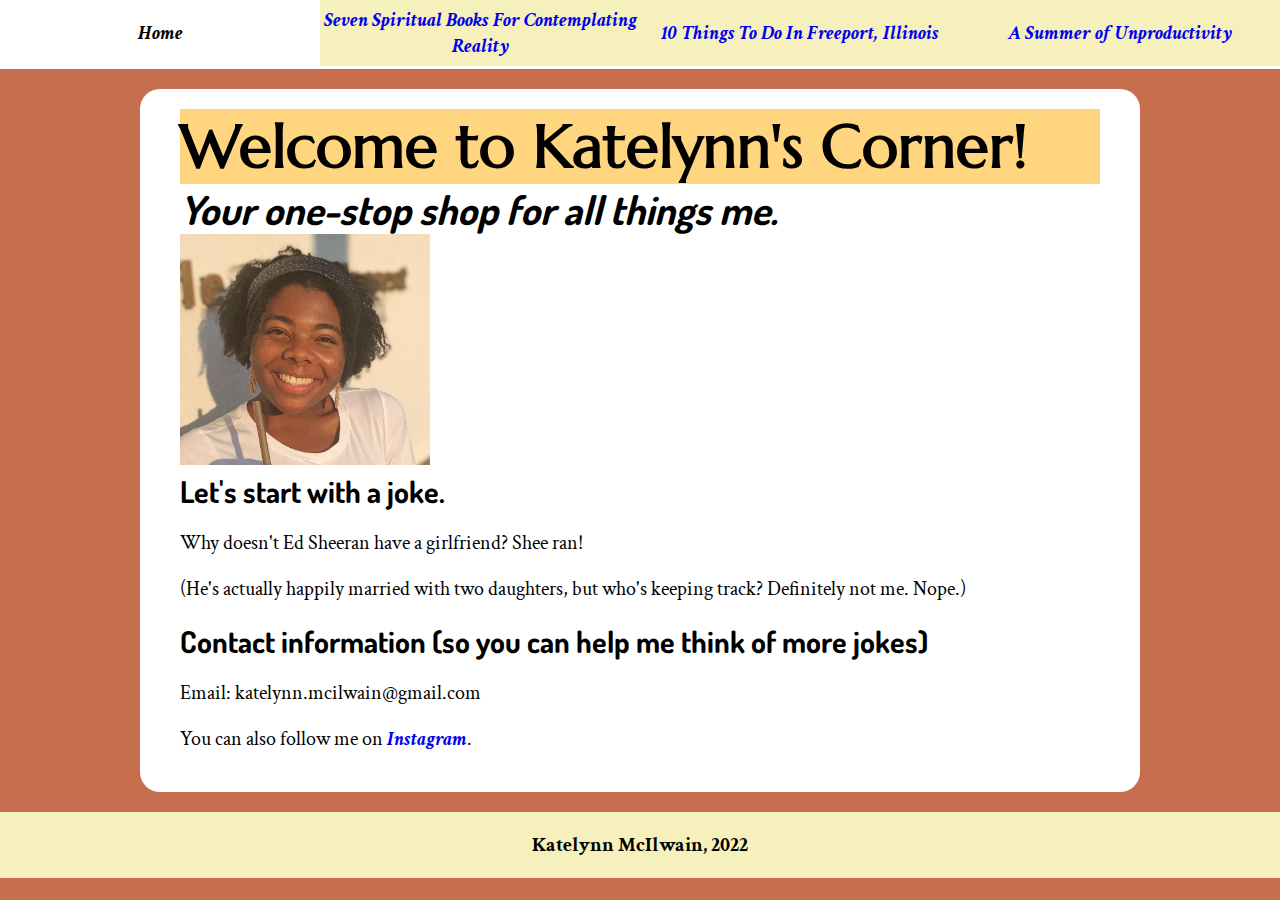
<file: index.html>
<!DOCTYPE html>
<html lang="en" dir="ltr">
  <head>
    <meta charset="utf-8">
    <title>Katelynn's Corner</title>
    <link rel="preconnect" href="https://fonts.googleapis.com">
    <link rel="preconnect" href="https://fonts.gstatic.com" crossorigin>
    <link href="https://fonts.googleapis.com/css2?family=Crimson+Text:wght@600&family=Dosis:wght@500&family=Marcellus&display=swap" rel="stylesheet">
    <link rel="stylesheet" href="my-styles.css">
  </head>
  <body>
    <a class="skip-link" href=#content>Skip to content</a>
    <nav>
      <ul>
        <li><a class="active" href="index.html">Home</a></li>
        <li><a href="seven-spiritual-books.html">Seven Spiritual Books For Contemplating Reality</a></li>
        <li><a href="freeport-things-to-do.html">10 Things To Do In Freeport, Illinois</a></li>
        <li><a href="scenes-from-summer.html"> A Summer of Unproductivity</a></li>
      </ul>
    </nav>
    <main id="content">
      <h1>Welcome to Katelynn's Corner!</h1>
      <h2>Your one-stop shop for all things me.</h2>
      <a href="mailto:katelynn.mcilwain@gmail.com">
        <img src="me.jpg" alt="a headshot of Katelynn McIlwain during golden hour">
      </a>
      <h3>Let's start with a joke. </h3>
      <p>Why doesn't Ed Sheeran have a girlfriend?
        Shee ran!</p>
      <p>(He's actually happily married with two daughters, but who's keeping track? Definitely not me. Nope.)</p>
      <h3>Contact information (so you can help me think of more jokes)</h3>
      <p>Email: katelynn.mcilwain@gmail.com</p>
      <p>You can also follow me on <a href="https://www.instagram.com/katelynnmaria_/">Instagram</a>.</p>

    </main>
  <footer> Katelynn McIlwain, 2022</footer>
  </body>
</html>
</file>
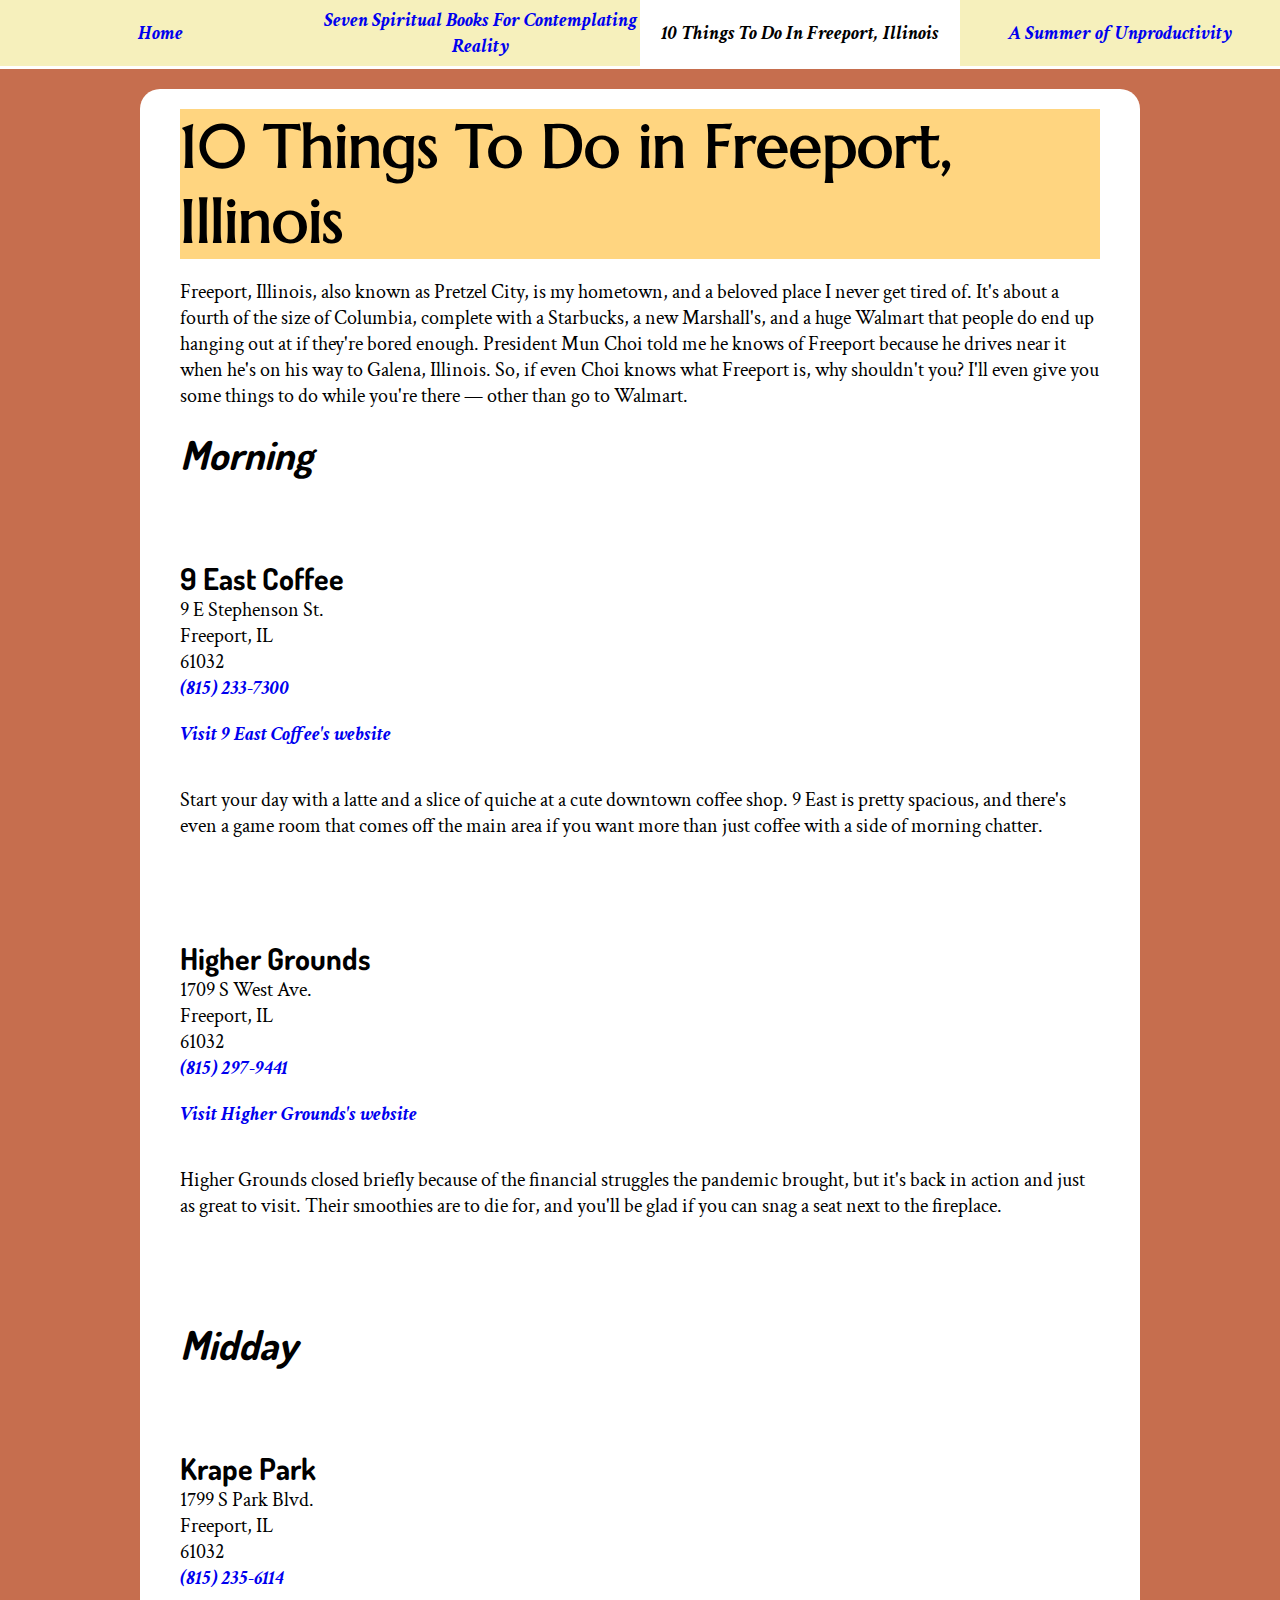
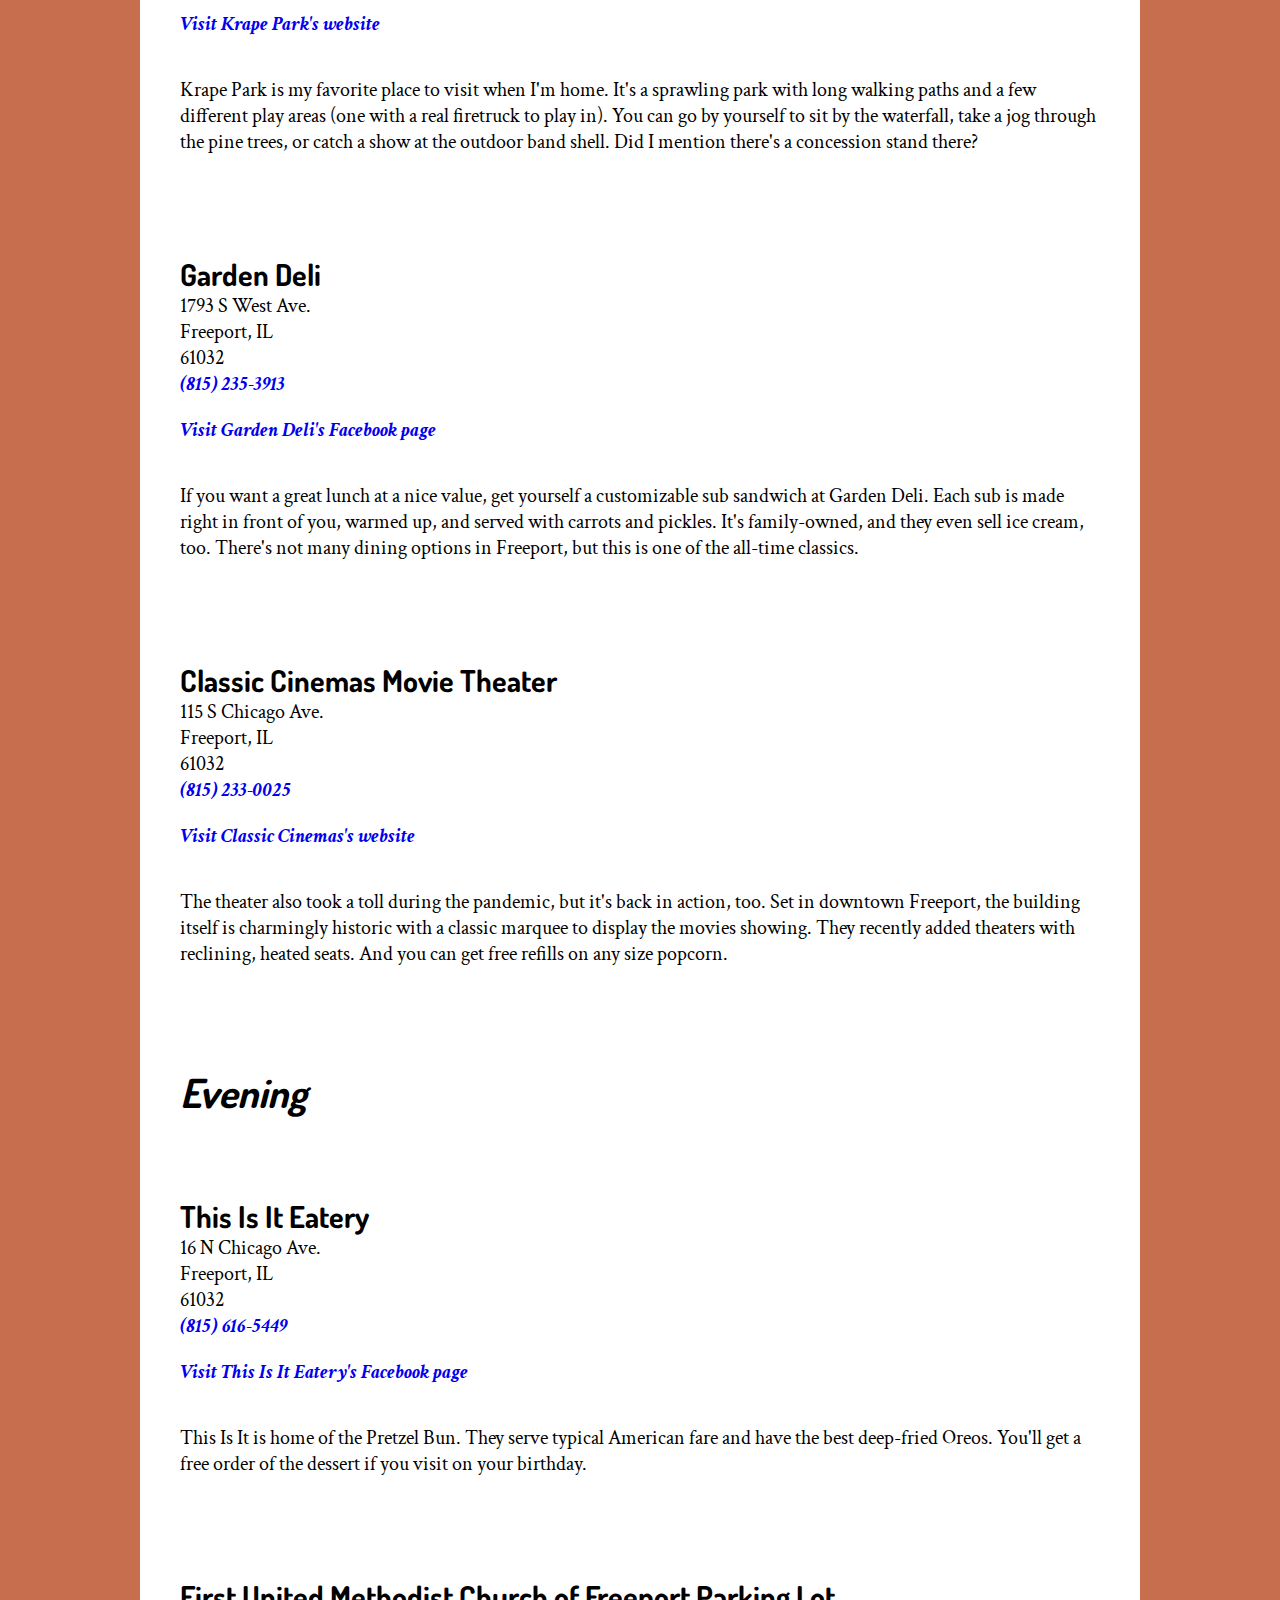
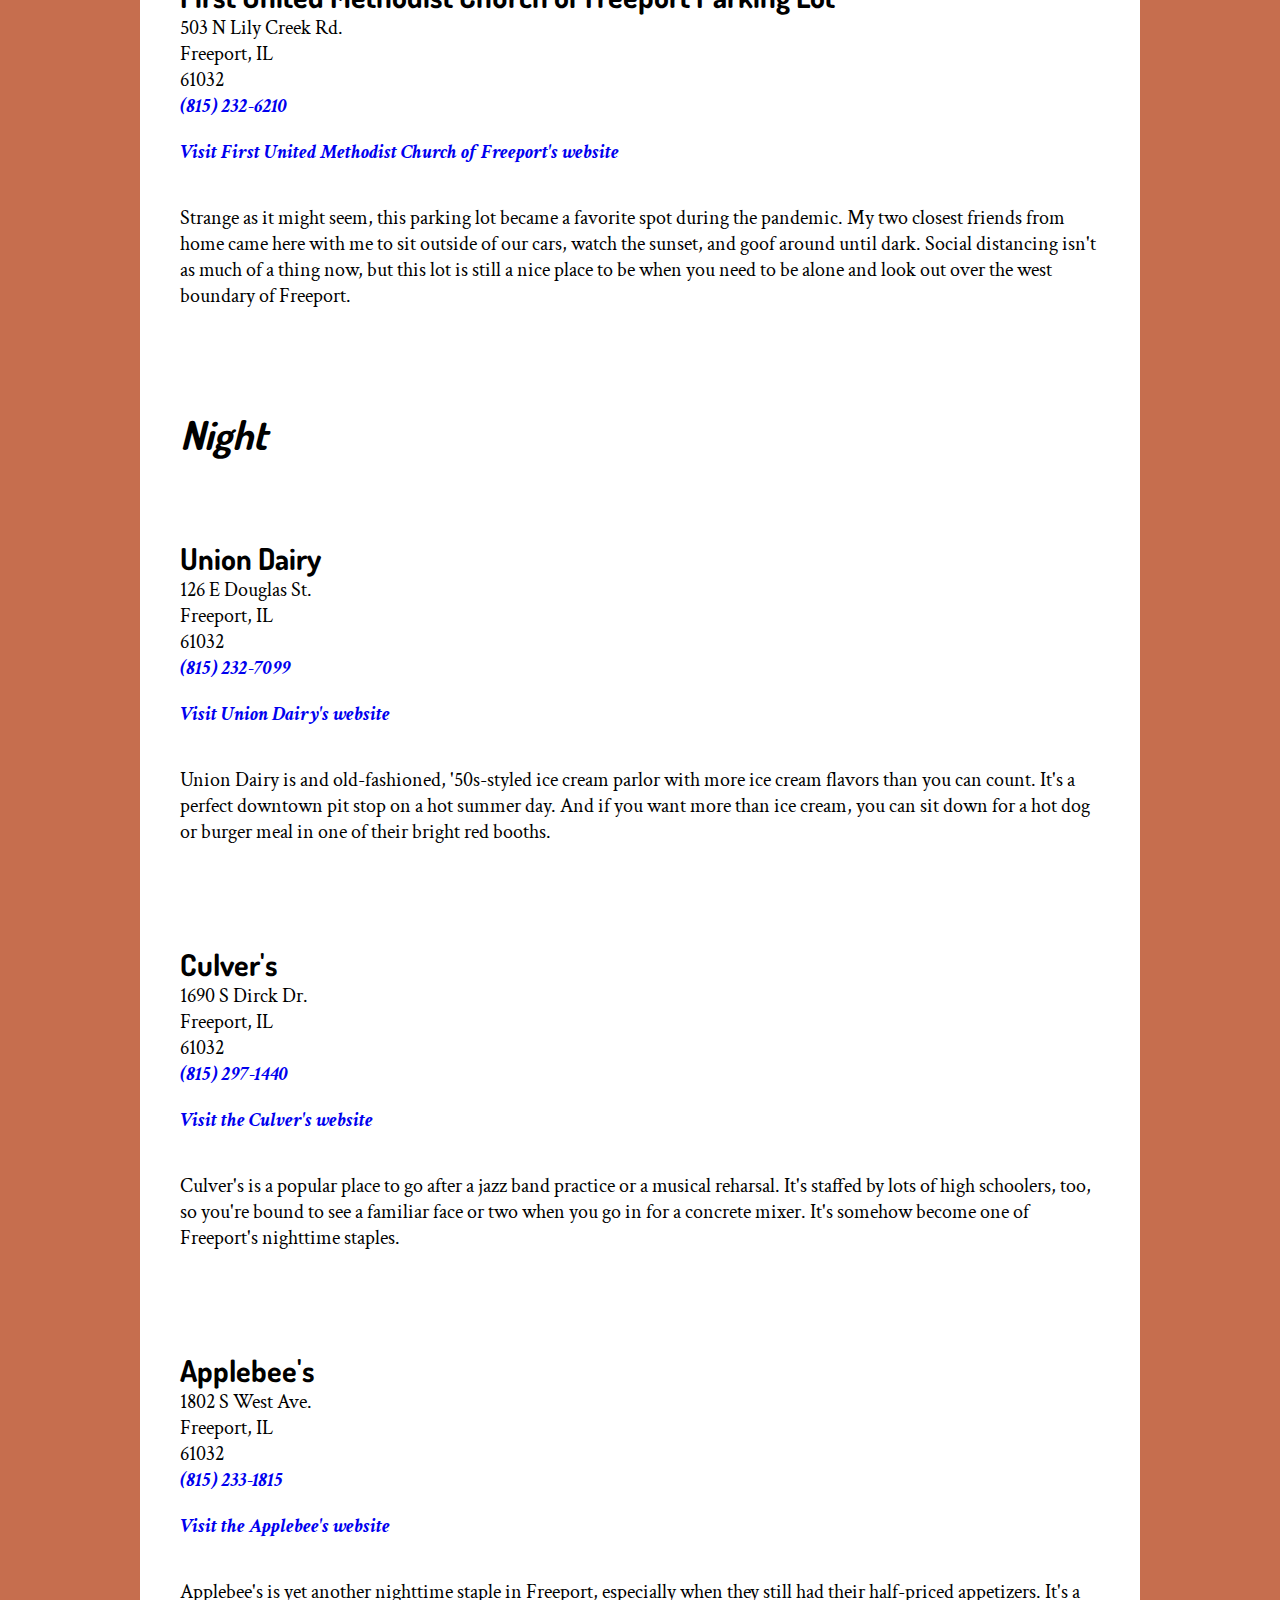
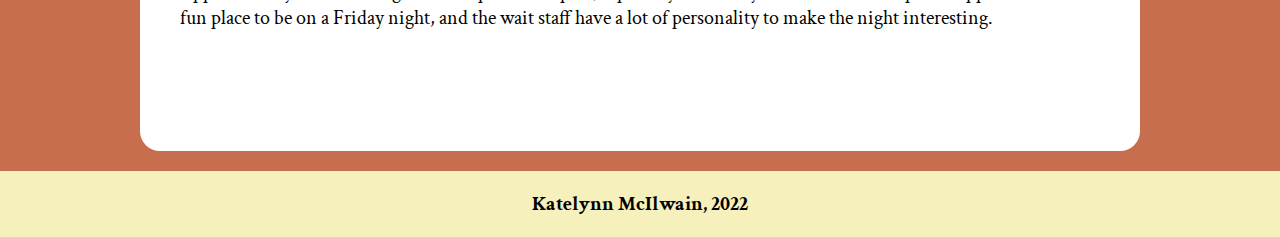
<file: freeport-things-to-do.html>
<!DOCTYPE html>
<html lang="en" dir="ltr">
  <head>
    <meta charset="utf-8">
    <title>10 Things To Do In Freeport, Illinois</title>

    <link rel="preconnect" href="https://fonts.googleapis.com">
  <link rel="preconnect" href="https://fonts.gstatic.com" crossorigin>
  <link href="https://fonts.googleapis.com/css2?family=Crimson+Text:wght@600&family=Dosis:wght@500&family=Marcellus&display=swap" rel="stylesheet">
  <link rel="stylesheet" href="my-styles.css">

  </head>
  <body>
    <a class="skip-link" href=#content>Skip to content</a>
    <nav>
         <ul>
           <li><a href="index.html">Home</a></li>
           <li><a href="seven-spiritual-books.html">Seven Spiritual Books For Contemplating Reality</a></li>
           <li><a class="active" href="freeport-things-to-do.html">10 Things To Do In Freeport, Illinois</a></li>
           <li><a href="scenes-from-summer.html"> A Summer of Unproductivity</a></li>
         </ul>
       </nav>
      <main id="content">
         <h1>10 Things To Do in Freeport, Illinois</h1>
         <p>Freeport, Illinois, also known as Pretzel City, is my hometown, and a beloved place I never get tired of. It's about a fourth of the size of Columbia, complete with a Starbucks, a new Marshall's, and a huge Walmart that people do end up hanging out at if they're bored enough. President Mun Choi told me he knows of Freeport because he drives near it when he's on his way to Galena, Illinois. So, if even Choi knows what Freeport is, why shouldn't you? I'll even give you some things to do while you're there — other than go to Walmart. </p>

    <h2>Morning</h2>
      <section class="location-holder">
        <div class="text-holder">
          <h3>9 East Coffee</h3>
          <address>
            9 E Stephenson St.<br>
            Freeport, IL<br>
            61032<br>
            <a href="tel:+18152337300"> (815) 233-7300</a>
          </address>
          <p><a href="https://9eastcoffee.com/">Visit 9 East Coffee's website</a></p>
          <p>Start your day with a latte and a slice of quiche at a cute downtown coffee shop. 9 East is pretty spacious, and there's even a game room that comes off the main area if you want more than just coffee with a side of morning chatter.</p>
        </div>
      </section>

      <section class="location-holder">
        <div class="text-holder">
          <h3>Higher Grounds</h3>
          <address>
            1709 S West Ave.<br>
            Freeport, IL<br>
            61032<br>
            <a href="tel:+18152979441"> (815) 297-9441
          </a></address>
          <p><a href="https://www.highergrounds-coffee.com/">Visit Higher Grounds's website</a></p>
          <p>Higher Grounds closed briefly because of the financial struggles the pandemic brought, but it's back in action and just as great to visit. Their smoothies are to die for, and you'll be glad if you can snag a seat next to the fireplace.</p>
        </div>
      </section>

    <h2>Midday</h2>

    <section class="location-holder">
      <div class="text-holder">
        <h3>Krape Park</h3>
        <address>
          1799 S Park Blvd.<br>
          Freeport, IL<br>
          61032<br>
          <a href="tel:+18152356114"> (815) 235-6114
        </a></address>
        <p><a href="https://freeportparkdistrict.org/krape-park/">Visit Krape Park's website</a></p>
        <p>Krape Park is my favorite place to visit when I'm home. It's a sprawling park with long walking paths and a few different play areas (one with a real firetruck to play in). You can go by yourself to sit by the waterfall, take a jog through the pine trees, or catch a show at the outdoor band shell. Did I mention there's a concession stand there?</p>
      </div>
    </section>

    <section class="location-holder">
      <div class="text-holder">
        <h3>Garden Deli</h3>
        <address>
          1793 S West Ave.<br>
          Freeport, IL<br>
          61032<br>
          <a href="tel:+18152353913"> (815) 235-3913
        </a></address>
        <p><a href="https://www.facebook.com/profile.php?id=100063792210186">Visit Garden Deli's Facebook page</a></p>
        <p>If you want a great lunch at a nice value, get yourself a customizable sub sandwich at Garden Deli. Each sub is made right in front of you, warmed up, and served with carrots and pickles. It's family-owned, and they even sell ice cream, too. There's not many dining options in Freeport, but this is one of the all-time classics.</p>

      </div>
    </section>

      <section class="location-holder">
          <div class="text-holder">
            <h3>Classic Cinemas Movie Theater</h3>
            <address>
              115 S Chicago Ave.<br>
              Freeport, IL<br>
              61032<br>
              <a href="tel:+18152330025"> (815) 233-0025
          </a></address>
            <p><a href="https://www.classiccinemas.com/program?location=lindo">Visit Classic Cinemas's website</a></p>
            <p>The theater also took a toll during the pandemic, but it's back in action, too. Set in downtown Freeport, the building itself is charmingly historic with a classic marquee to display the movies showing. They recently added theaters with reclining, heated seats. And you can get free refills on any size popcorn.</p>

      </div>
    </section>

    <h2>Evening</h2>
    <section class="location-holder">
        <div class="text-holder">
          <h3>This Is It Eatery</h3>
          <address>
            16 N Chicago Ave.<br>
            Freeport, IL<br>
            61032<br>
            <a href="tel:+18156165449"> (815) 616-5449
          </a></address>
          <p><a href="https://www.facebook.com/thisisitfreeport/">Visit This Is It Eatery's Facebook page</a></p>
          <p>This Is It is home of the Pretzel Bun. They serve typical American fare and have the best deep-fried Oreos. You'll get a free order of the dessert if you visit on your birthday.</p>

    </div>
  </section>

  <section class="location-holder">
      <div class="text-holder">
        <h3>First United Methodist Church of Freeport Parking Lot</h3>
        <address>
          503 N Lily Creek Rd.<br>
          Freeport, IL<br>
          61032<br>
          <a href="tel:+18152326210"> (815) 232-6210
        </a></address>
        <p><a href="https://www.umc.org/en/find-a-church/church/?id=48778">Visit First United Methodist Church of Freeport's website</a></p>
        <p>Strange as it might seem, this parking lot became a favorite spot during the pandemic. My two closest friends from home came here with me to sit outside of our cars, watch the sunset, and goof around until dark. Social distancing isn't as much of a thing now, but this lot is still a nice place to be when you need to be alone and look out over the west boundary of Freeport.</p>

  </div>
</section>
<h2>Night</h2>
<section class="location-holder">
    <div class="text-holder">
      <h3>Union Dairy</h3>
      <address>
        126 E Douglas St.<br>
        Freeport, IL<br>
        61032<br>
        <a href="tel:+18152327099"> (815) 232-7099
      </a></address>
      <p><a href="https://theuniondairy.com/">Visit Union Dairy's website</a></p>
      <p>Union Dairy is and old-fashioned, '50s-styled ice cream parlor with more ice cream flavors than you can count. It's a perfect downtown pit stop on a hot summer day. And if you want more than ice cream, you can sit down for a hot dog or burger meal in one of their bright red booths.</p>

      </div>
  </section>

<section class="location-holder">
    <div class="text-holder">
      <h3>Culver's</h3>
      <address>
        1690 S Dirck Dr.<br>
        Freeport, IL<br>
        61032<br>
        <a href="tel:+18152971440"> (815) 297-1440
      </a></address>
      <p><a href="https://www.culvers.com/restaurants/freeport">Visit the Culver's website</a></p>
      <p>Culver's is a popular place to go after a jazz band practice or a musical reharsal. It's staffed by lots of high schoolers, too, so you're bound to see a familiar face or two when you go in for a concrete mixer. It's somehow become one of Freeport's nighttime staples.</p>

      </div>
  </section>

  <section class="location-holder">
      <div class="text-holder">
        <h3>Applebee's</h3>
        <address>
          1802 S West Ave.<br>
          Freeport, IL<br>
          61032<br>
          <a href="tel:+18152331815"> (815) 233-1815
        </a></address>
        <p><a href="https://restaurants.applebees.com/en-us/il/freeport/1802-s.-west-street-91070">Visit the Applebee's website</a></p>
        <p>Applebee's is yet another nighttime staple in Freeport, especially when they still had their half-priced appetizers. It's a fun place to be on a Friday night, and the wait staff have a lot of personality to make the night interesting.</p>

        </div>
    </section>
     </main>
    <footer>Katelynn McIlwain, 2022</footer>
  </body>
</html>
</file>
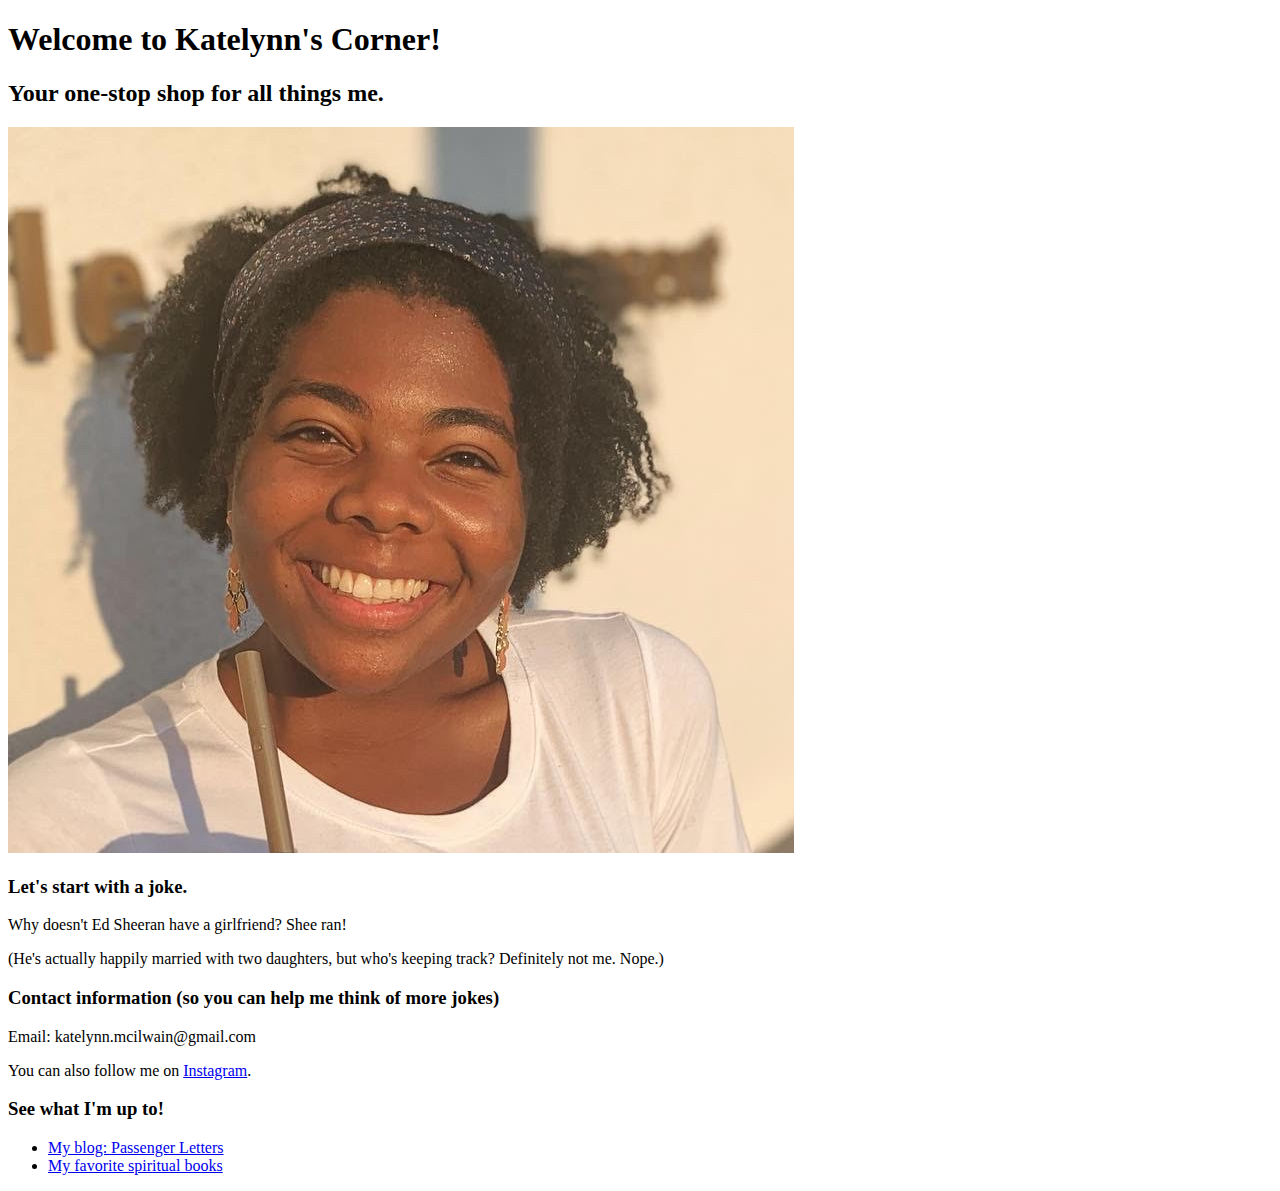
<file: oldindex.html>
<!DOCTYPE html>
<html lang="en" dir="ltr">
  <head>
    <meta charset="utf-8">
    <title>Katelynn's Corner</title>
  </head>
  <body>
    <h1>Welcome to Katelynn's Corner!</h1>
    <h2>Your one-stop shop for all things me.</h2>
    <a href="mailto:katelynn.mcilwain@gmail.com">
      <img src="me.jpg" alt="a headshot of Katelynn McIlwain during golden hour">
    </a>
    <h3>Let's start with a joke. </h3>
    <p>Why doesn't Ed Sheeran have a girlfriend?
      Shee ran!</p>
    <p>(He's actually happily married with two daughters, but who's keeping track? Definitely not me. Nope.)</p>
    <h3>Contact information (so you can help me think of more jokes)</h3>
    <p>Email: katelynn.mcilwain@gmail.com</p>
    <p>You can also follow me on <a href="https://www.instagram.com/katelynnmaria_/">Instagram</a>.</p>
    <h3>See what I'm up to!</h3>
    <nav>
      <ul>
        <li><a href="https://www.instagram.com/passengerletters/"> My blog: Passenger Letters</a></li>
        <li><a href="second-page.html">My favorite spiritual books</a></li>
      </ul>
    </nav>
  </body>
</html>
</file>
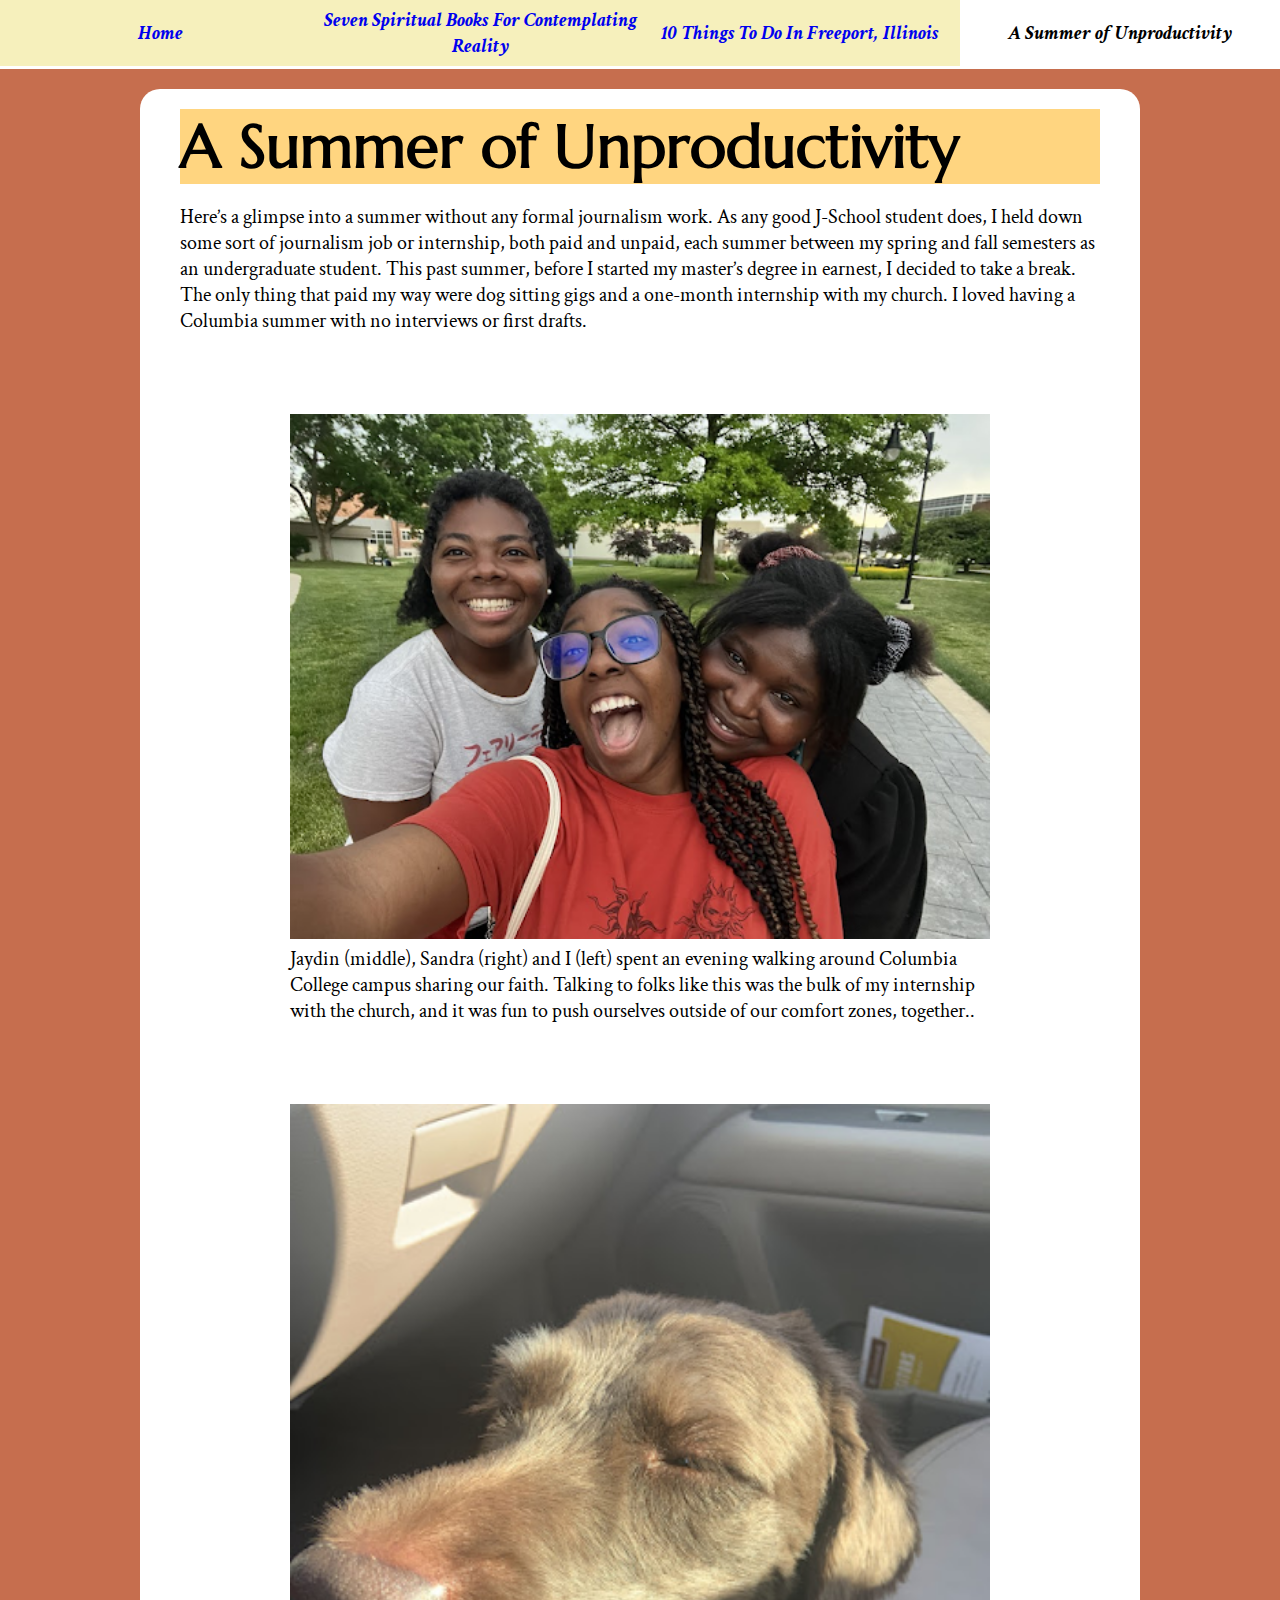
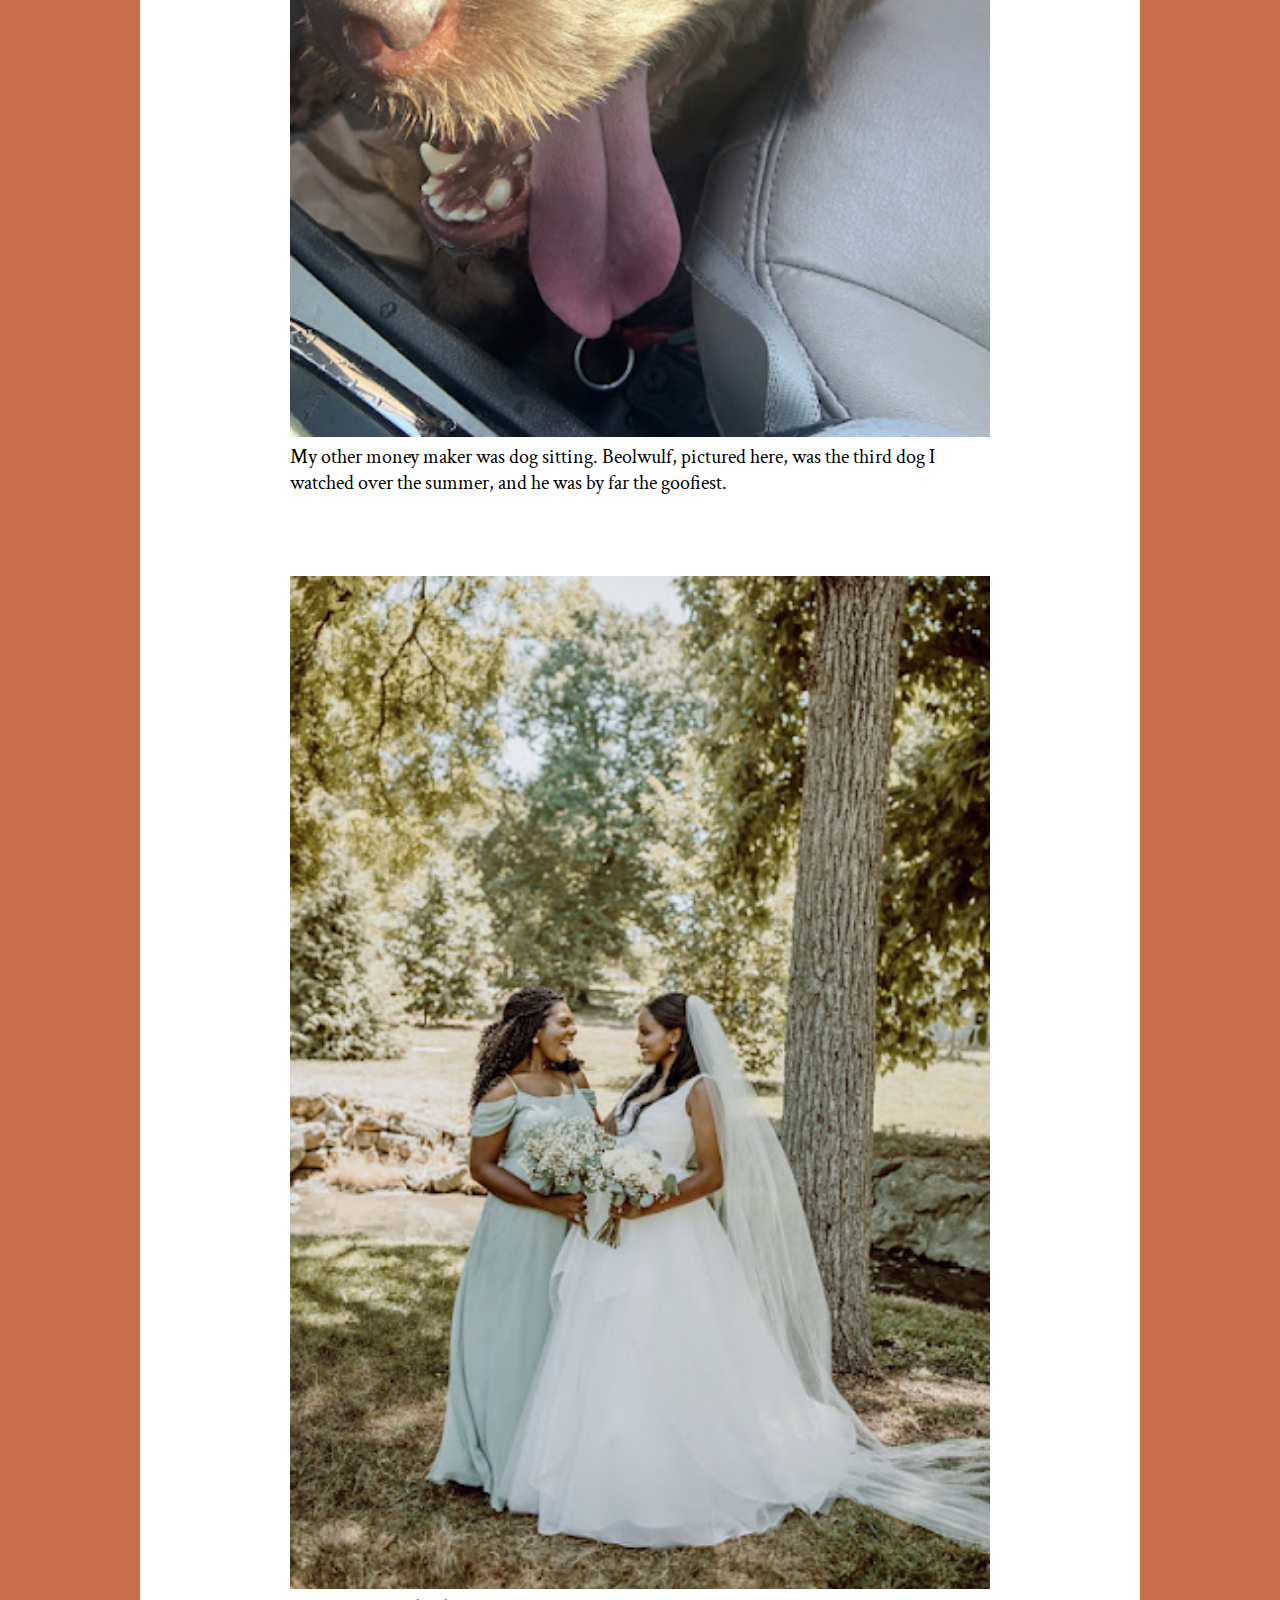
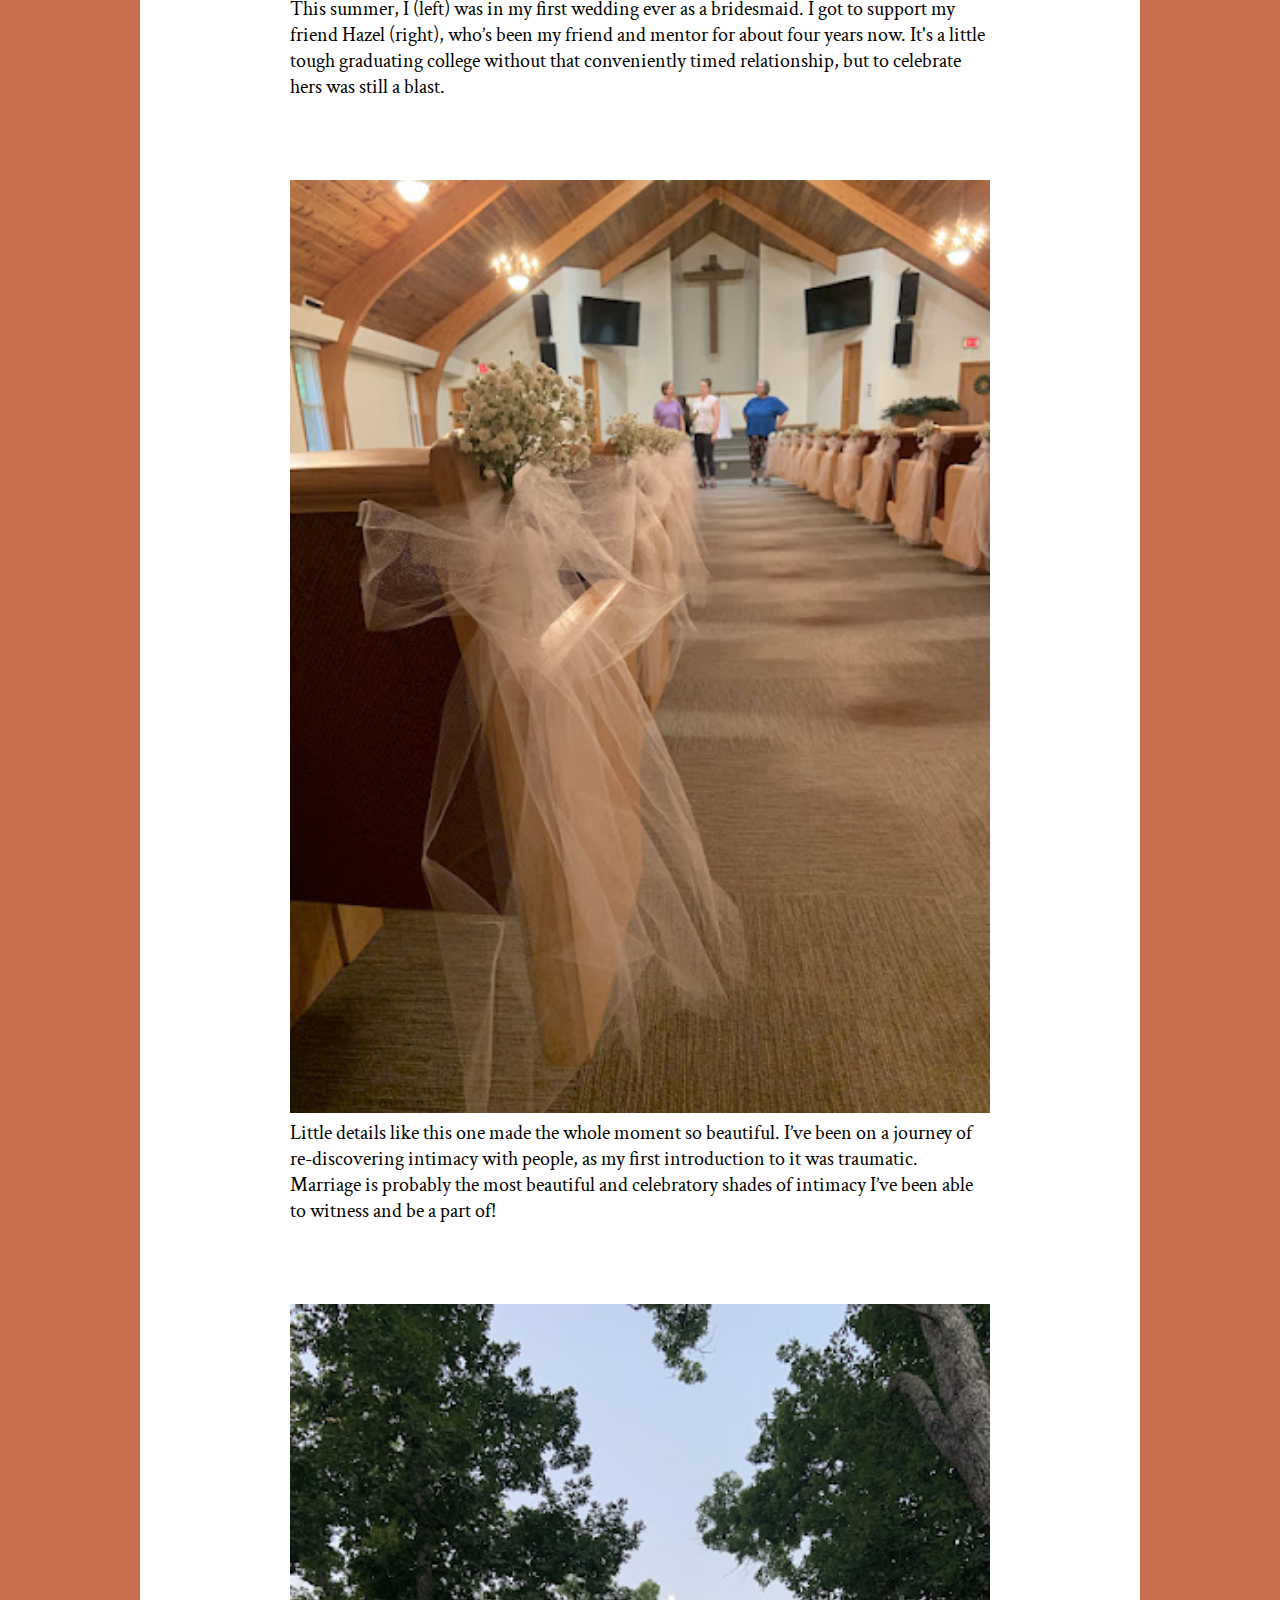
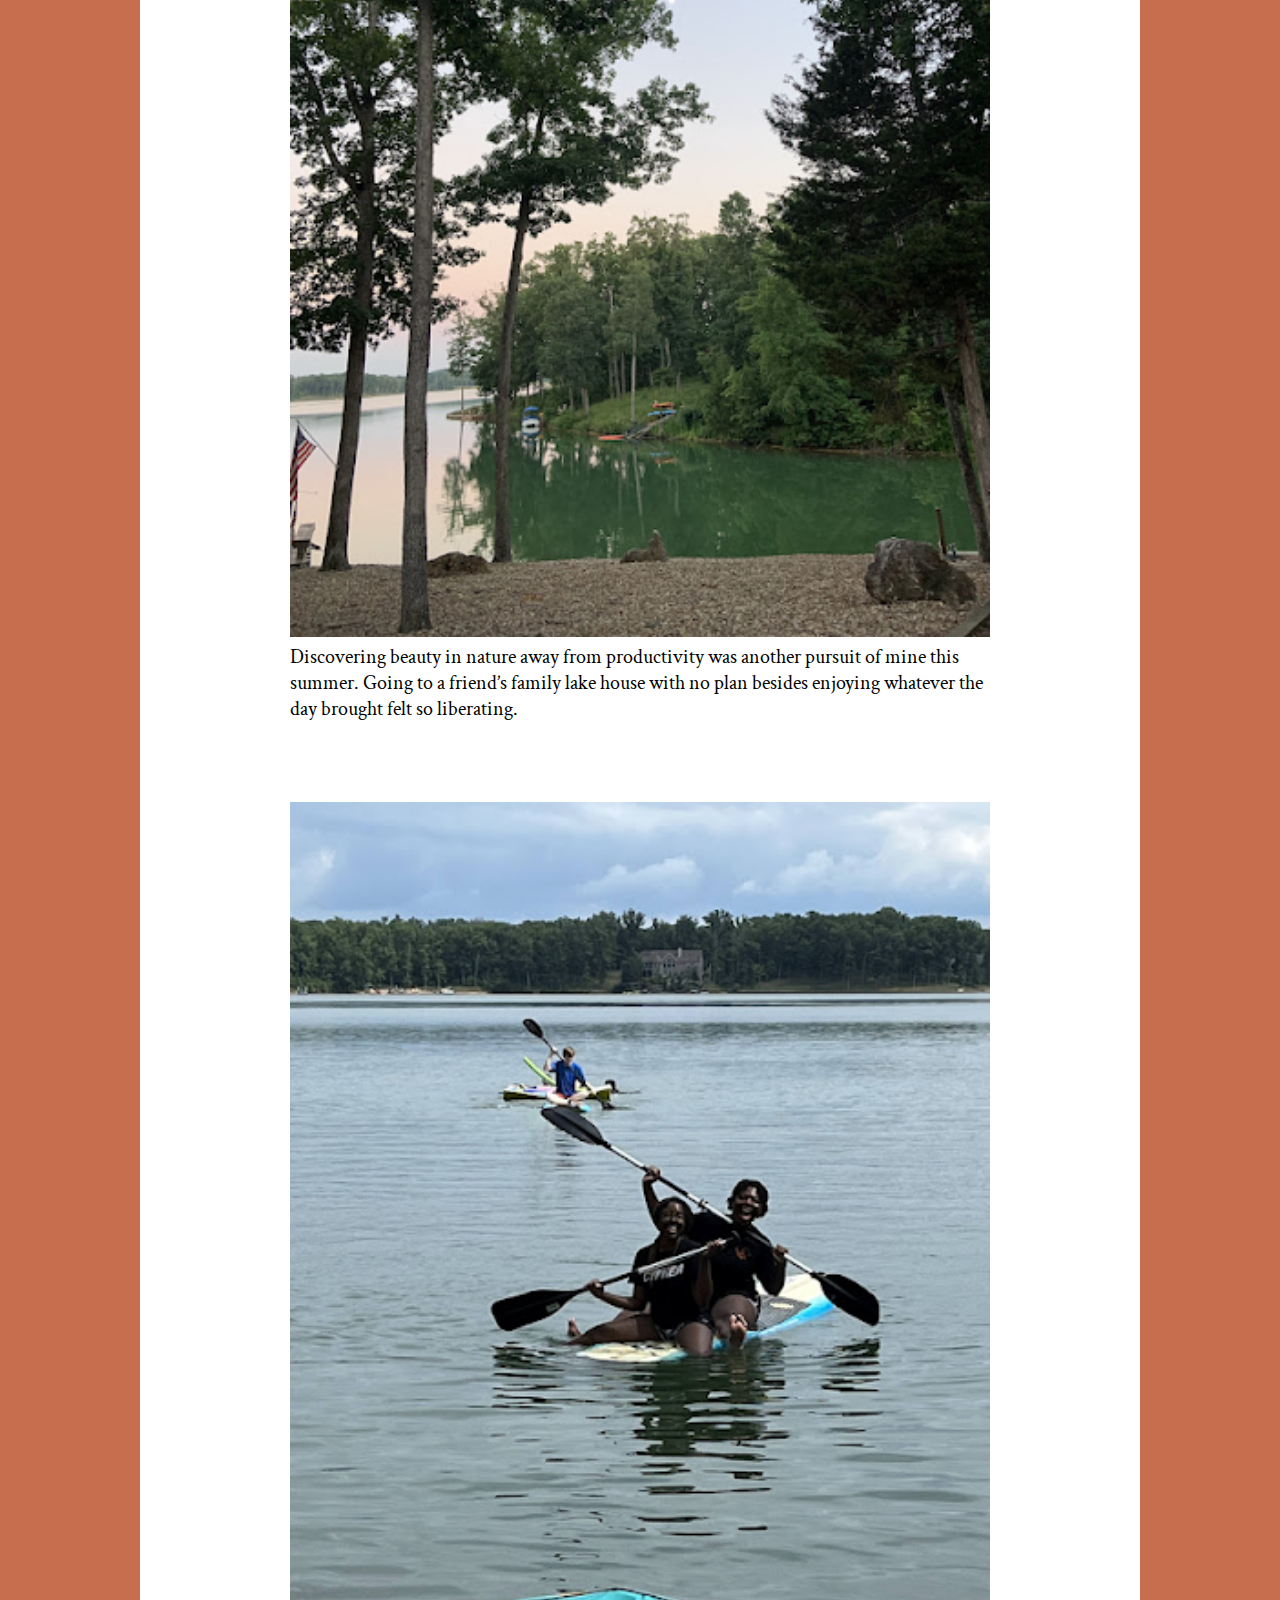
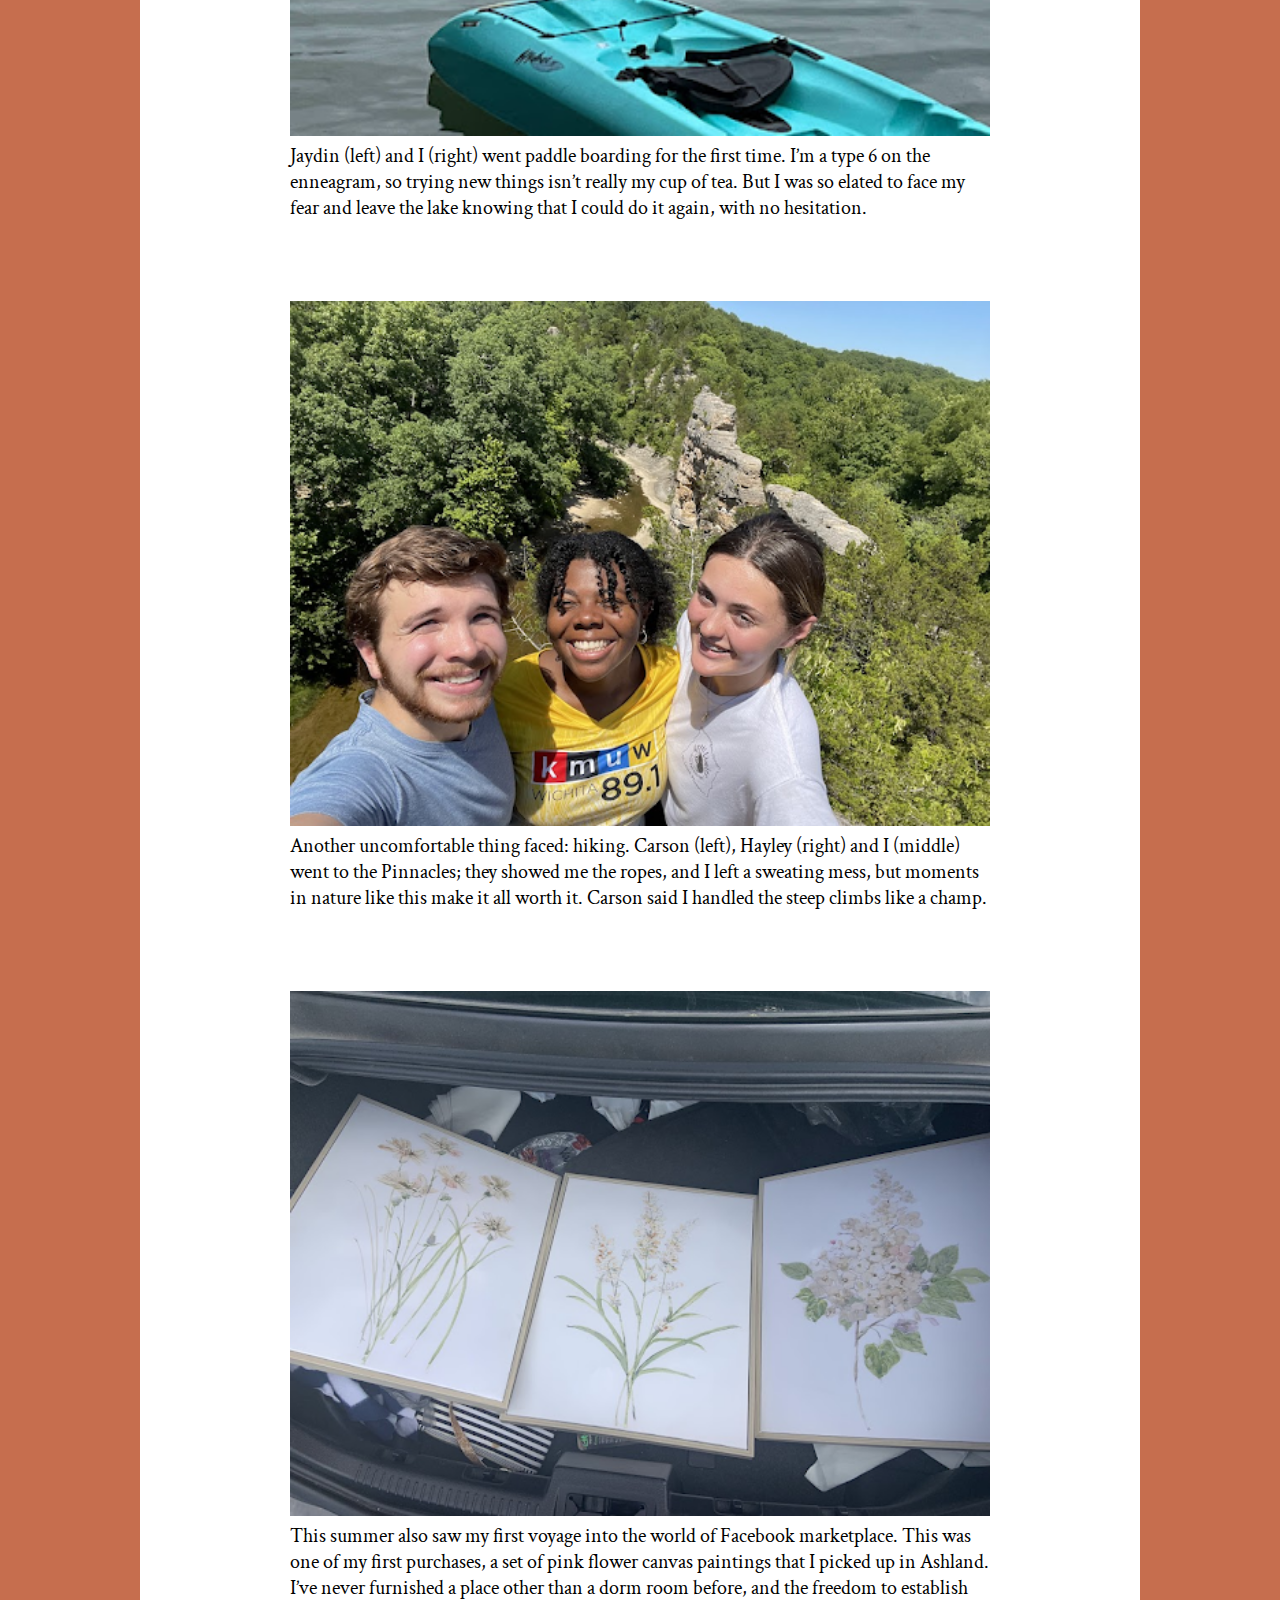
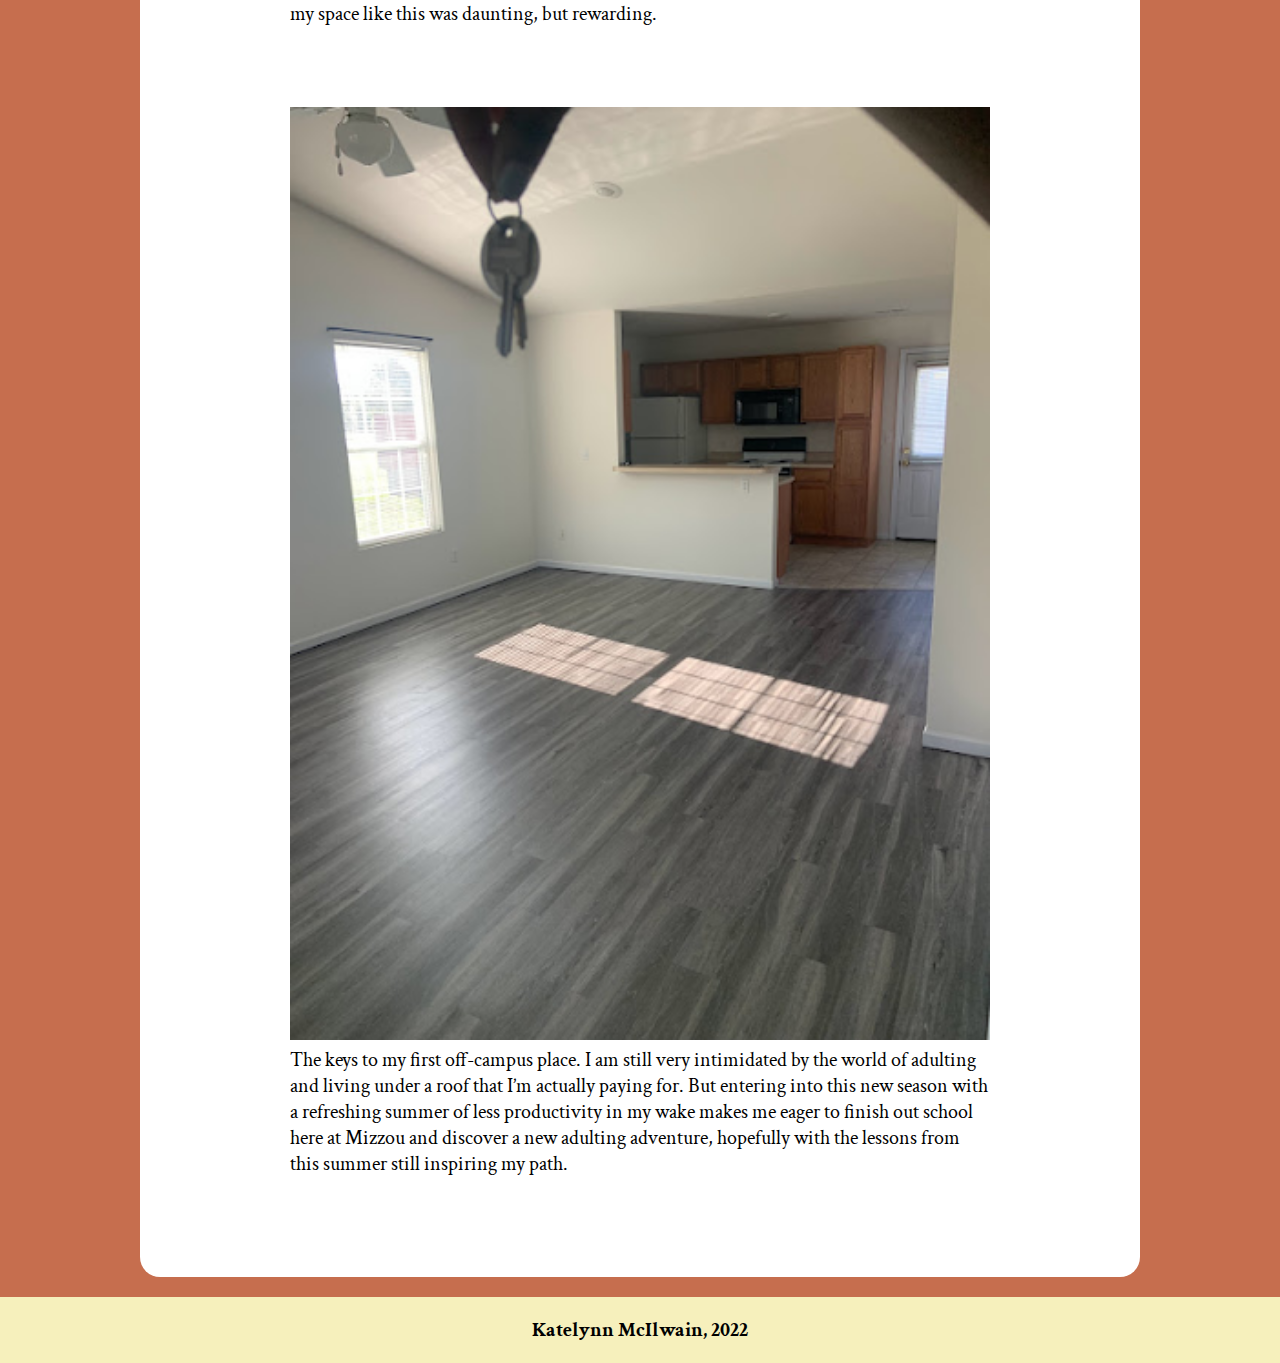
<file: scenes-from-summer.html>
<!DOCTYPE html>
<html lang="en" dir="ltr">
  <head>
    <meta charset="utf-8">
    <title>A Summer of Unproductivity</title>

    <link rel="preconnect" href="https://fonts.googleapis.com">
  <link rel="preconnect" href="https://fonts.gstatic.com" crossorigin>
  <link href="https://fonts.googleapis.com/css2?family=Crimson+Text:wght@600&family=Dosis:wght@500&family=Marcellus&display=swap" rel="stylesheet">
    <link rel="stylesheet" href="my-styles.css">

  </head>
  <body>
    <a class="skip-link" href=#content>Skip to content</a>
    <nav>
         <ul>
           <li><a href="index.html">Home</a></li>
           <li><a href="seven-spiritual-books.html">Seven Spiritual Books For Contemplating Reality</a></li>
           <li><a href="freeport-things-to-do.html">10 Things To Do In Freeport, Illinois</a></li>
           <li><a class="active" href="scenes-from-summer.html"> A Summer of Unproductivity</a></li>
         </ul>
       </nav>
       <main id="content">
         <h1>A Summer of Unproductivity</h1>
          <p>Here’s a glimpse into a summer without any formal journalism work. As any good J-School student does, I held down some sort of journalism job or internship, both paid and unpaid, each summer between my spring and fall semesters as an undergraduate student. This past summer, before I started my master’s degree in earnest, I decided to take a break. The only thing that paid my way were dog sitting gigs and a one-month internship with my church. I loved having a Columbia summer with no interviews or first drafts.</p>


          <figure class="gallery-image">
            <img src="summer-images/internship.png" alt="A selfie taken on Columbia College's campus by Jaydin, who is smiling big in the middle. Katelynn is pictured to the left, and Sandra is pictured to the right, nestling her chin above Jaydin's shoulder.">
            <figcaption>Jaydin (middle), Sandra (right) and I (left) spent an evening walking around Columbia College campus sharing our faith. Talking to folks like this was the bulk of my internship with the church, and it was fun to push ourselves outside of our comfort zones, together..</figcaption>
          </figure>

          <figure class="gallery-image">
            <img src="summer-images/beolwulf.png" alt="A shaved chocolate laboradoodle sits on the passenger seat floor in Katelynn's car. His eyes are closed against the sun, and his tongue is lolling out of his mouth.">
            <figcaption>My other money maker was dog sitting. Beolwulf, pictured here, was the third dog I watched over the summer, and he was by far the goofiest.</figcaption>
          </figure>

          <figure class="gallery-image">
            <img src="summer-images/hazel.png" alt="Katelynn, on the left, smiles at Hazel, on the right. Katelynn is wearing a sage green gown, while Hazel is wearing a beautiful white wedding gown. They are both holding bouquets. They are in Peace Park, on Mizzou's campus.">
            <figcaption>This summer, I (left) was in my first wedding ever as a bridesmaid. I got to support my friend Hazel (right), who’s been my friend and mentor for about four years now. It's a little tough graduating college without that conveniently timed relationship, but to celebrate hers was still a blast.</figcaption>
          </figure>

          <figure class="gallery-image">
            <img src="summer-images/aisle.png" alt="A small bouquet of baby's breath flowers is tied to a church pew that begins a line of several other similarly decorated pews down a church sanctuary aisle. Three women are standing and talking at the end of the aisle, by the altar. A large wooden cross is hanging behind them.">
            <figcaption>Little details like this one made the whole moment so beautiful. I’ve been on a journey of re-discovering intimacy with people, as my first introduction to it was traumatic. Marriage is probably the most beautiful and celebratory shades of intimacy I’ve been able to witness and be a part of!</figcaption>
          </figure>

          <figure class="gallery-image">
            <img src="summer-images/lake.png" alt="Sunset creeps over the lake, as tall, dark pine trees dot the blue, darkening sky. A little white circle, which is the moon, barely peeks out from one of the tree's branches. The trees and evening sky are reflected in the lake water below. The shore is made up of tan rocks.">
            <figcaption>Discovering beauty in nature away from productivity was another pursuit of mine this summer. Going to a friend’s family lake house with no plan besides enjoying whatever the day brought felt so liberating.
            </figcaption>
          </figure>

          <figure class="gallery-image">
            <img src="summer-images/paddleboard.png" alt="Jaydin, left, sits on a paddleboard with Katelynn, right. The pair are paddling together in a lake, with a young man paddling some yards behind them. They are both smiling and looking at the camera.">
            <figcaption>Jaydin (left) and I (right) went paddle boarding for the first time. I’m a type 6 on the enneagram, so trying new things isn’t really my cup of tea. But I was so elated to face my fear and leave the lake knowing that I could do it again, with no hesitation.</figcaption>
          </figure>

          <figure class="gallery-image">
            <img src="summer-images/pinnacles.png" alt="Carson, left, takes a selfie of Katelynn, middle, and Hayley, right. The trio are at a high point at The Pinaccles. Behind them are dozens of trees that they are elevated above, with a brown creek and sandy shore running in between them.">
            <figcaption>Another uncomfortable thing faced: hiking. Carson (left), Hayley (right) and I (middle) went to the Pinnacles; they showed me the ropes, and I left a sweating mess, but moments in nature like this make it all worth it. Carson said I handled the steep climbs like a champ.</figcaption>
          </figure>

          <figure class="gallery-image">
            <img src="summer-images/paintings.png" alt="Three canvas paintings sit side-by-side in a cark trunk. They are all different versions of light pink flowers against a white background.">
            <figcaption>This summer also saw my first voyage into the world of Facebook marketplace. This was one of my first purchases, a set of pink flower canvas paintings that I picked up in Ashland. I’ve never furnished a place other than a dorm room before, and the freedom to establish my space like this was daunting, but rewarding.</figcaption>
          </figure>

          <figure class="gallery-image">
            <img src="summer-images/keys.png" alt="A pair of keys are dangled in front of the first floor of an empty townhome. Sun is shining into the living roo area, which has white walls and gray wood flooring. Light brown wood cabinets that make up the kitchen are behind the living room area, separated by a counter.">
            <figcaption>The keys to my first off-campus place. I am still very intimidated by the world of adulting and living under a roof that I’m actually paying for. But entering into this new season with a refreshing summer of less productivity in my wake makes me eager to finish out school here at Mizzou and discover a new adulting adventure, hopefully with the lessons from this summer still inspiring my path.</figcaption>
          </figure>

       </main>
       <footer>Katelynn McIlwain, 2022</footer>
  </body>
</html>
</file>
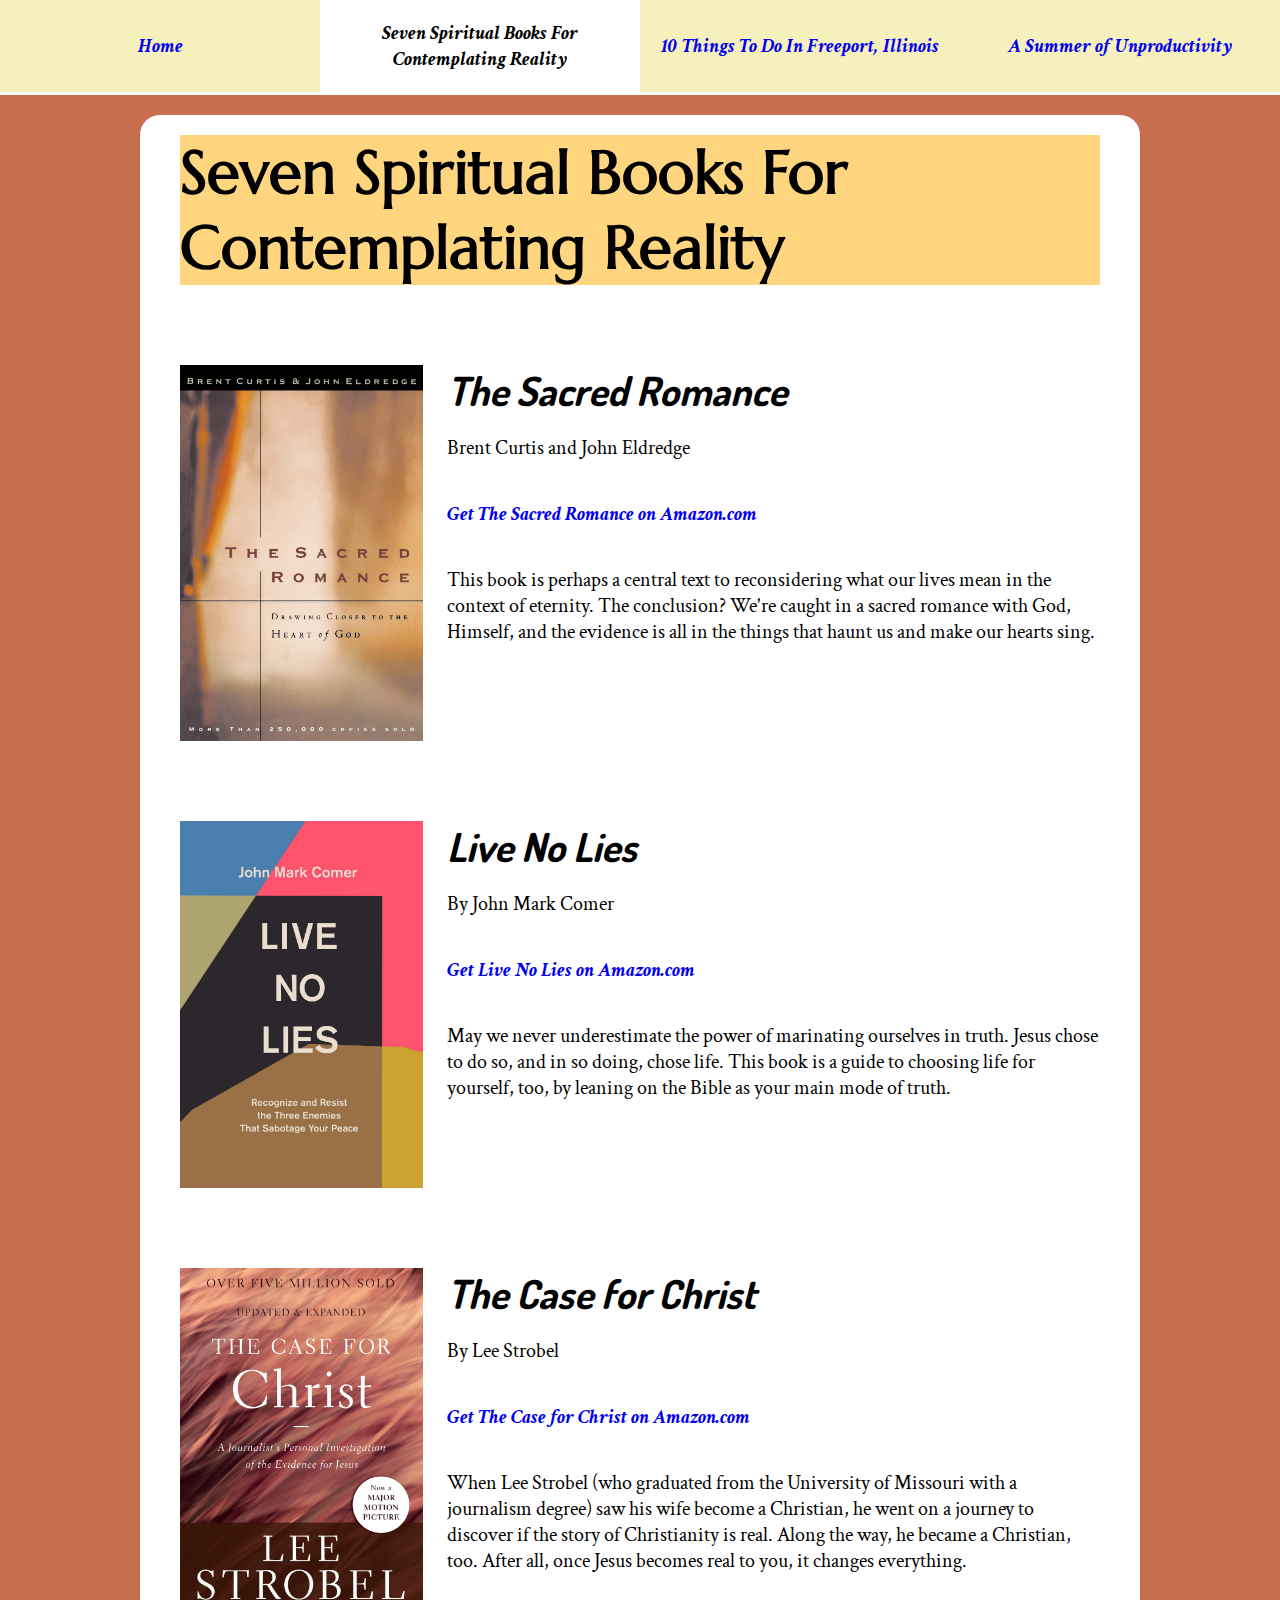
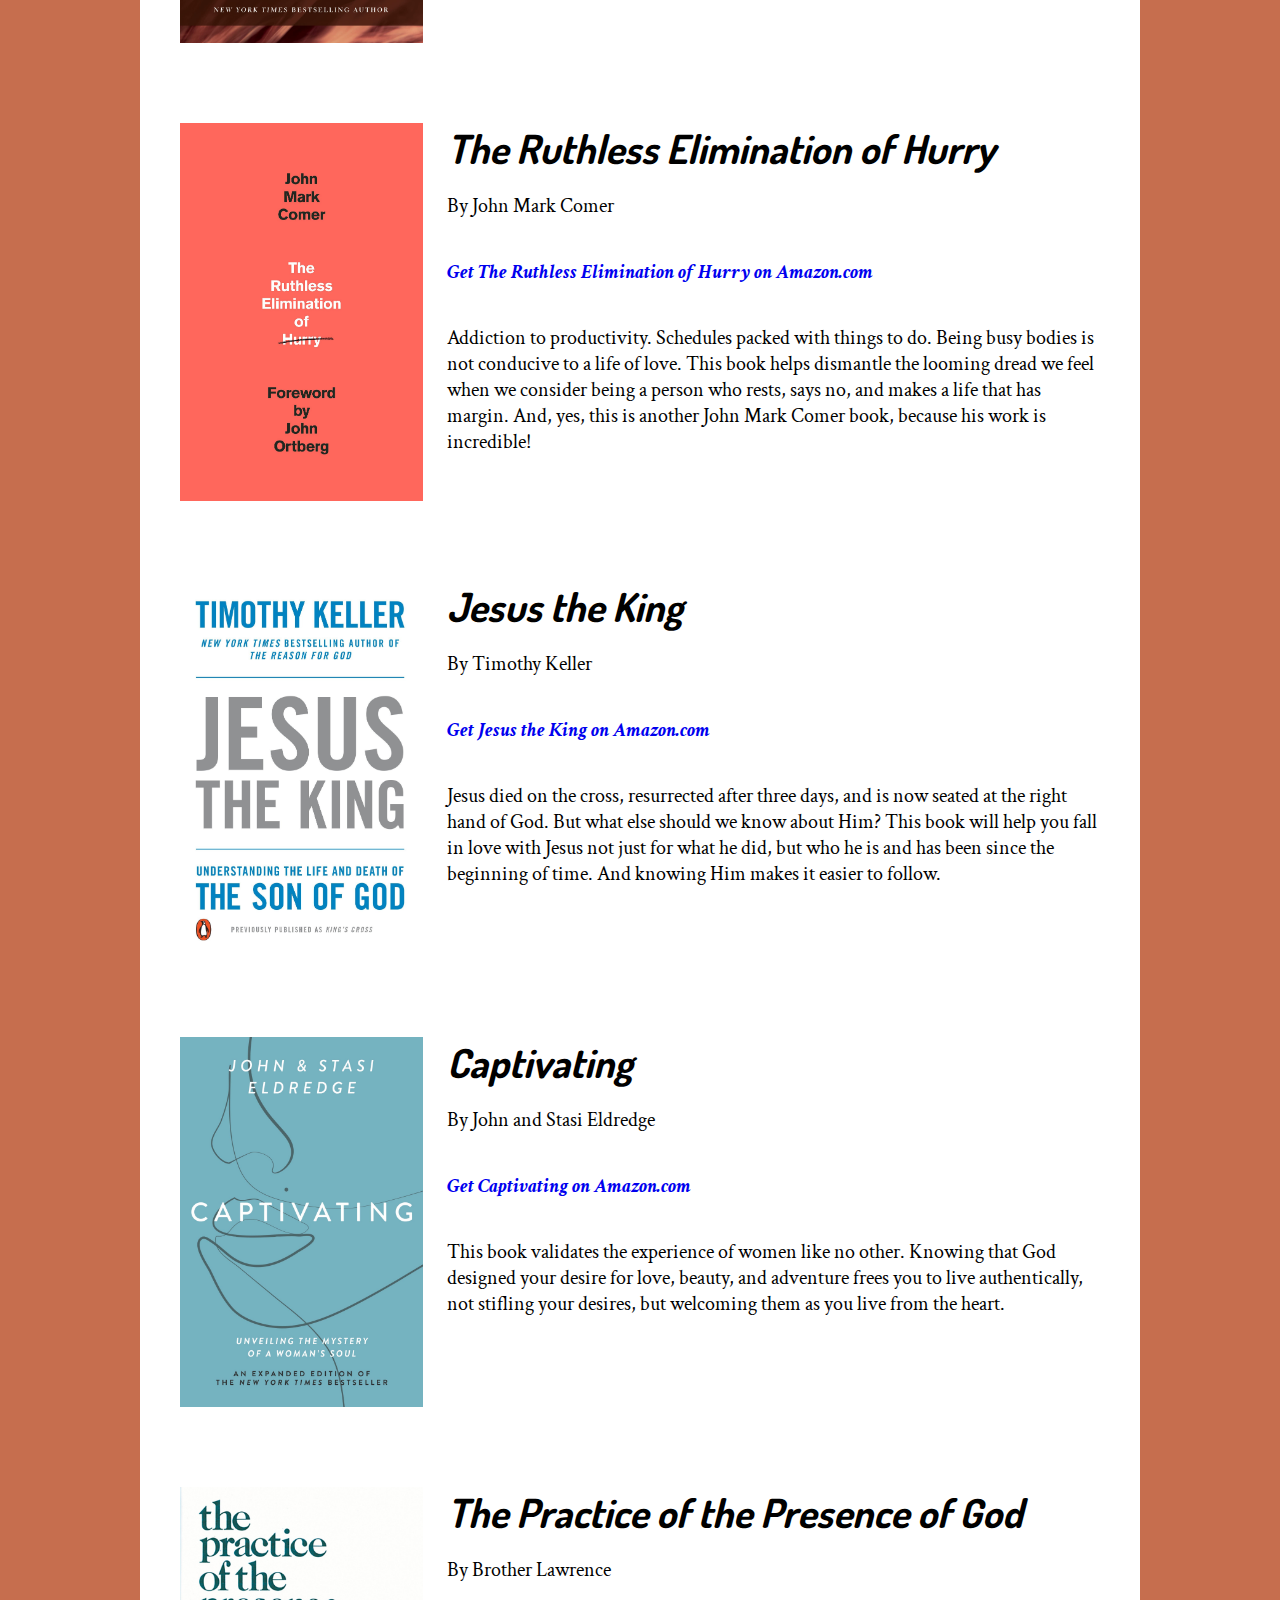
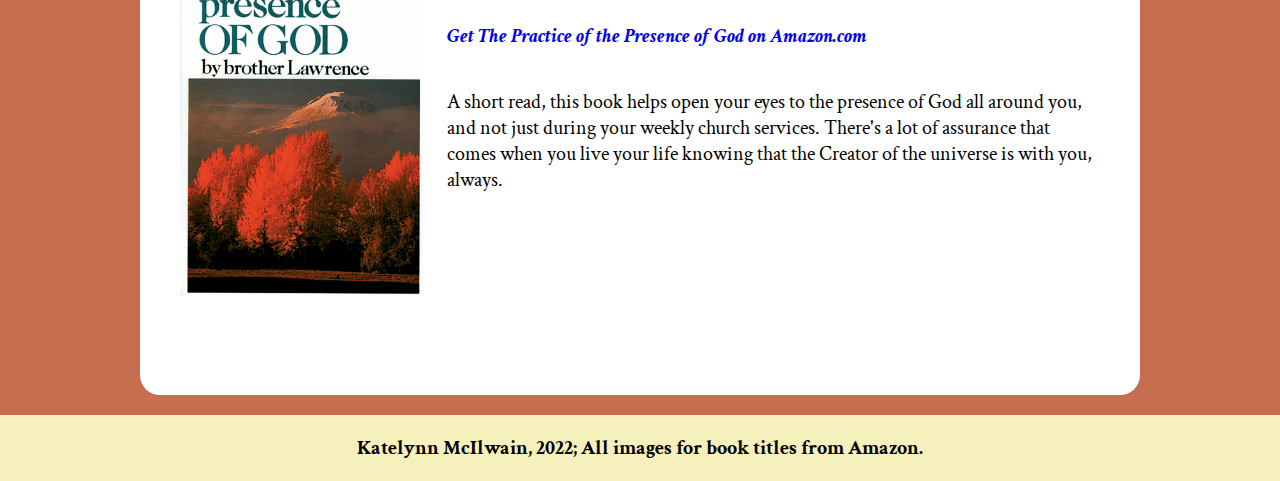
<file: seven-spiritual-books.html>
<!DOCTYPE html>
<html lang="en" dir="ltr">
  <head>
    <meta charset="utf-8">
    <title>Seven Spiritual Books For Contemplating Reality</title>
    <link rel="preconnect" href="https://fonts.googleapis.com">
  <link rel="preconnect" href="https://fonts.gstatic.com" crossorigin>
  <link href="https://fonts.googleapis.com/css2?family=Crimson+Text:wght@600&family=Dosis:wght@500&family=Marcellus&display=swap" rel="stylesheet">
    <link rel="stylesheet" href="my-styles.css">
  </head>
  <body class="media-list">
    <a class="skip-link" href=#content>Skip to content</a>
    <nav>
      <ul>
        <li><a href="index.html">Home</a></li>
        <li><a class="active" href="seven-spiritual-books.html">Seven Spiritual Books For Contemplating Reality</a></li>
        <li><a href="freeport-things-to-do.html">10 Things To Do In Freeport, Illinois</a></li>
        <li><a href="scenes-from-summer.html"> A Summer of Unproductivity</a></li>
      </ul>
    </nav>
    <main id="content">
      <h1>Seven Spiritual Books For Contemplating Reality</h1>

      <section class="media-holder">
        <div class="image-holder">
          <img src="book-images/sacred-romance.jpg" alt="Book cover of The Sacred Romance by Brent Curtis and John Eldredge">
        </div>
        <div class="text-holder">
          <h2>The Sacred Romance</h2>
          <p>Brent Curtis and John Eldredge</p>
          <p><a href="https://www.amazon.com/Sacred-Romance-Drawing-Closer-Heart/dp/0785273425">Get The Sacred Romance on Amazon.com</a></p>
          <p>This book is perhaps a central text to reconsidering what our lives mean in the context of eternity. The conclusion? We're caught in a sacred romance with God, Himself, and the evidence is all in the things that haunt us and make our hearts sing.</p>
        </div>
      </section>

      <section class="media-holder">
        <div class="image-holder">
          <img src="book-images/live-no-lies.jpg" alt="Book cover of Live No Lies by John Mark Comer">
        </div>
        <div class="text-holder">
          <h2>Live No Lies</h2>
          <p>By John Mark Comer</p>
          <p><a href="https://www.amazon.com/Live-No-Lies-Recognize-Sabotage/dp/0525653120/ref=sr_1_1?crid=WJDWSKDK2JXO&keywords=live+no+lies&qid=1662260750&s=books&sprefix=live+no+lie%2Cstripbooks%2C123&sr=1-1">Get Live No Lies on Amazon.com</a></p>
          <p>May we never underestimate the power of marinating ourselves in truth. Jesus chose to do so, and in so doing, chose life. This book is a guide to choosing life for yourself, too, by leaning on the Bible as your main mode of truth.</p>
        </div>
      </section>

      <section class="media-holder">
        <div class="image-holder">
          <img src="book-images/case-for-christ.jpg" alt="Book cover of The Case for Christ by Lee Strobel">
        </div>
        <div class="text-holder">
          <h2>The Case for Christ</h2>
          <p>By Lee Strobel</p>
          <p><a href="https://www.amazon.com/Case-Christ-Journalists-Personal-Investigation/dp/0310345863/ref=sr_1_1?crid=2IJ8DP6V2ZB2W&keywords=the+case+for+christ+by+lee+strobel&qid=1662260801&s=books&sprefix=the+case+for+chri%2Cstripbooks%2C111&sr=1-1">Get The Case for Christ on Amazon.com</a></p>
          <p>When Lee Strobel (who graduated from the University of Missouri with a journalism degree) saw his wife become a Christian, he went on a journey to discover if the story of Christianity is real. Along the way, he became a Christian, too. After all, once Jesus becomes real to you, it changes everything.</p>
        </div>
      </section>

      <section class="media-holder">
        <div class="image-holder">
          <img src="book-images/ruthless-elimination.jpg" alt="Book cover of The Ruthless Elimination of Hurry by John Mark Comer">
        </div>
        <div class="text-holder">
          <h2>The Ruthless Elimination of Hurry</h2>
          <p>By John Mark Comer</p>
          <p><a href="https://www.amazon.com/Ruthless-Elimination-Hurry-Emotionally-Spiritually/dp/0525653090/ref=sr_1_1?crid=2SBU1TS9AB8C5&keywords=the+ruthless+elimination+of+hurry&qid=1662260859&s=books&sprefix=the+ruthless+elim%2Cstripbooks%2C113&sr=1-1">Get The Ruthless Elimination of Hurry on Amazon.com</a></p>
          <p>Addiction to productivity. Schedules packed with things to do. Being busy bodies is not conducive to a life of love. This book helps dismantle the looming dread we feel when we consider being a person who rests, says no, and makes a life that has margin. And, yes, this is another John Mark Comer book, because his work is incredible!</p>
        </div>
      </section>

      <section class="media-holder">
        <div class="image-holder">
          <img src="book-images/jesus-the-king.jpg" alt="Book cover of Jesus the King by Timothy Keller">
        </div>
        <div class="text-holder">
          <h2>Jesus the King</h2>
          <p>By Timothy Keller</p>
          <p><a href="https://www.amazon.com/Jesus-King-Understanding-Life-Death/dp/1594486662/ref=sr_1_1?crid=25FAHSTDV4WHP&keywords=jesus+the+king&qid=1662260935&s=books&sprefix=jesus+the+king%2Cstripbooks%2C125&sr=1-1">Get Jesus the King on Amazon.com</a></p>
          <p>Jesus died on the cross, resurrected after three days, and is now seated at the right hand of God. But what else should we know about Him? This book will help you fall in love with Jesus not just for what he did, but who he is and has been since the beginning of time. And knowing Him makes it easier to follow.</p>
        </div>
      </section>

      <section class="media-holder">
        <div class="image-holder">
          <img src="book-images/captivating.jpg" alt="Book cover of Captivating by John and Stasi Eldredge">
        </div>
        <div class="text-holder">
          <h2>Captivating</h2>
          <p>By John and Stasi Eldredge</p>
          <p><a href="https://www.amazon.com/Captivating-Unveiling-Mystery-Womans-Soul/dp/1400225280/ref=sr_1_1?crid=3OMU24DL3UVHW&keywords=captivating+by+john+and+stasi+eldredge&qid=1662261002&s=books&sprefix=captivating%2Cstripbooks%2C115&sr=1-1">Get Captivating on Amazon.com</a></p>
          <p>This book validates the experience of women like no other. Knowing that God designed your desire for love, beauty, and adventure frees you to live authentically, not stifling your desires, but welcoming them as you live from the heart.</p>
        </div>
      </section>

      <section class="media-holder">
        <div class="image-holder">
          <img src="book-images/practice-of-presence.jpg" alt="Book cover of The Practice of the Presence of God by Brother Lawrence">
        </div>
        <div class="text-holder">
          <h2>The Practice of the Presence of God</h2>
          <p>By Brother Lawrence</p>
          <p><a href="https://www.amazon.com/Practice-Presence-God-Brother-Lawrence/dp/0883681056/ref=sr_1_4?crid=79QB23YQHNTS&keywords=the+practice+of+the+presence+of+god&qid=1662261152&s=books&sprefix=the+practice+of+the+presence+of+god%2Cstripbooks%2C117&sr=1-4">Get The Practice of the Presence of God on Amazon.com</a></p>
          <p>A short read, this book helps open your eyes to the presence of God all around you, and not just during your weekly church services. There's a lot of assurance that comes when you live your life knowing that the Creator of the universe is with you, always.</p>
        </div>
      </section>

    </main>
    <footer>Katelynn McIlwain, 2022; All images for book titles from Amazon.</footer>
  </body>
</html>
</file>
<file: my-styles.css>
/* font-family: 'Crimson Text', serif;
font-family: 'Dosis', sans-serif;
font-family: 'Marcellus', serif; */
.skip-link {
  position: absolute;
  width: 1px;
  height: 1px;
  padding: 0;
  margin: -1px;
  overflow: hidden;
  border: 0;
}

.skip-link:focus{
  width: unset;
  height: unset;
  position: relative;
  padding: unset;
  margin: unset;
  font-size: 2rem;
}

html {
  font-size: 20px
}
body {
  margin: 0px;
  font-family: 'Crimson Text', serif;
  background-color: #C66E4E;
}
main {
  width: 90%;
  max-width: 1000px;
  background: #FFF;
  border-radius: 1rem;
  padding: 1rem 2rem;
  box-sizing: border-box;
  margin: 1rem auto;
}
img {
  width: 250px;
}
nav {
  color: #E3AD16;
  background-color: #F6F0BC;
  padding: 0;
  display: block;
  margin: 0;
  border-bottom: 3px solid #FFF;
}
h1 {
  font-family: 'Marcellus', serif;
  font-size: 3rem;
  background-color:	#FFD580;
  margin: 0;
}

h2 {
  font-size: 2rem;
  font-family: 'Dosis', sans-serif;
  font-style: italic;
  margin: 0;
}
h3 {
  font-size: 1.5rem;
  font-family: 'Dosis', sans-serif;
  margin: 0;
}

a {
  font-style: italic;
  font-weight: bold;
  text-decoration: none;
}
ul, ol {
  list-style-type: none;
  padding-inline-start: 0px;
  margin-block-start: 0px;
  margin-block-end: 0px;
}
li {
  list-style-type: none;
  font-style: italic;
}
ol li {
  text-transform: uppercase;
}
nav li, nav li a {
  width: 100%;
  text-align: center;
  display: flex;
  justify-content: center;
  align-items: center;
}
.active {
  background-color: #FFF;
  color: black;
  padding: 1rem;
}
footer{
  background: #F6F0BC;
  color: black;
  width: 100%;
  margin: 0;
  padding: 1rem;
  box-sizing: border-box;
  text-align: center;
  font-weight: bold;
}
.location-holder, .media-holder {
  width: 100%;
  margin: 4rem 0;
  display: flex;
  flex-direction: column;
  gap: 1.2rem;
  box-sizing: border-box;
}
.image-holder, .text-holder {
    width: 100%;
    padding: 0;
    margin: 0;
    display: flex;
    flex-direction: column;
    box-sizing: border-box;
}
.image-holder img {
  width: 100%;
  max-width: 250px;
  margin: 0 auto;
}

address {
  font-style: normal;
}

@media (min-width: 555px) {
  .media-holder {
    flex-direction: row;
  }
  .image-holder {
    width: 30%
  }
  .media-list .text-holder {
    width: 70%;
  }
  nav ul {
    display: flex;
    flex-direction: row;
    flex-wrap: wrap;
  }
  nav li {
    width: 50%
  }

  /*figure and .gallery-image styles*/

  .gallery-image{
    margin-block-start: 0;
    margin-block-end: 0;
    margin-inline-start: 0;
    margin-inline-end: 0;
    margin: 4rem auto;
    width: 100%;
    max-width: 700px;
  }

  .gallery-image img {
    width: 100%;
  }
}
@media (min-width: 800px) {
  .image-holder {
    width: 250px;
  }
  .media-list .text-holder {
    width: calc(100% - 250px);
  }
  nav li {
    width: 25%;
  }
}
</file>
